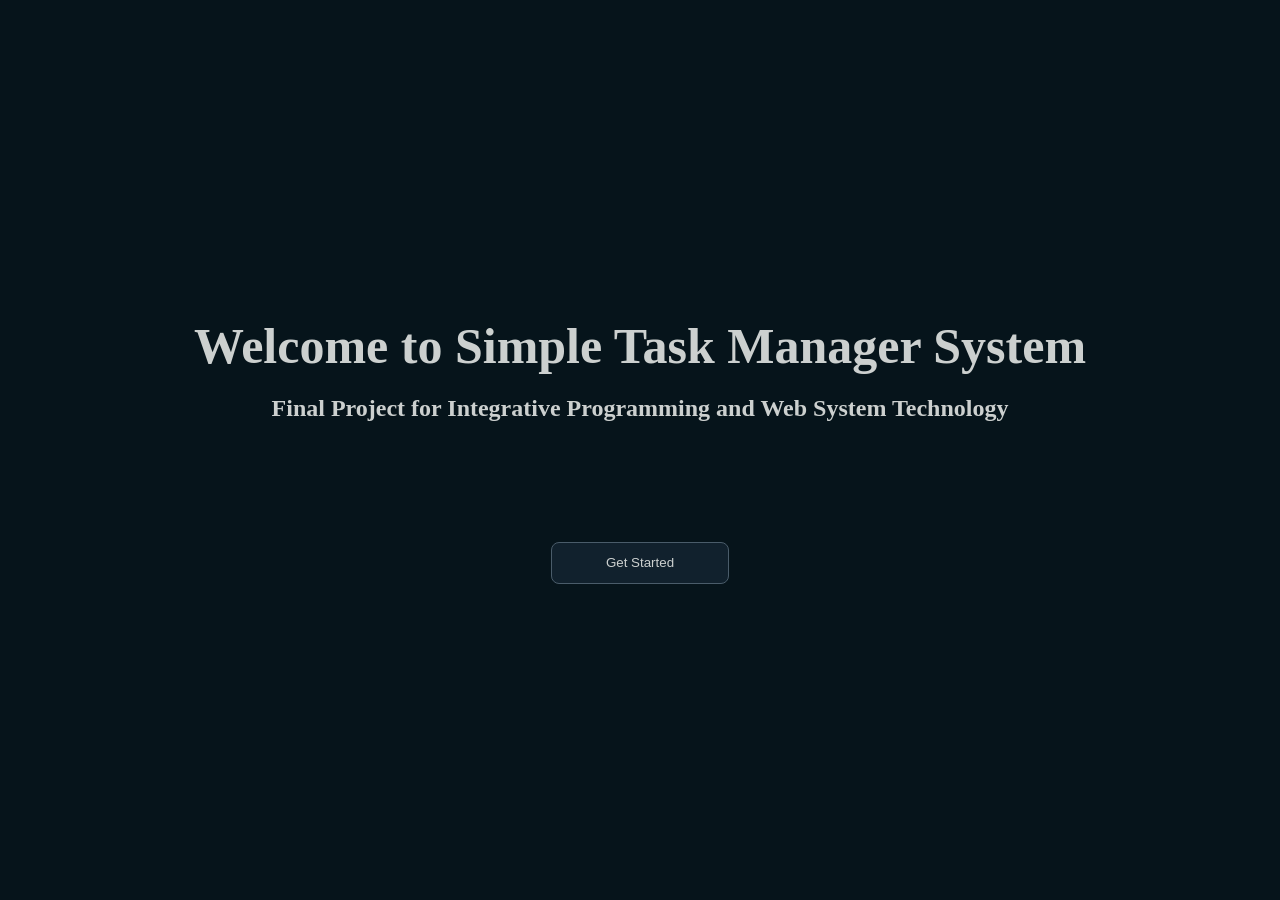
<file: index.html>
<!DOCTYPE html>
<html lang="en">
<head>
    <meta charset="UTF-8">
    <meta name="viewport" content="width=device-width, initial-scale=1.0">
    <title>Simple Task Management System</title>
    <link rel="stylesheet" href="css/style.css">
    <link rel="icon" href="assets/logo/icon.png">
    <script src="js/app.js"></script>
</head>
<body>
    <header>
        <nav>
            <div class="logo">
                <div class="img">
                    <img src="assets/logo/icon.png" alt="">
                </div>    
                <span>Simple Task Management System</span>
            </div>
            <div class="nav-links">
                <a href="#home" class="nav" id="home-link">Home</a>
                <a href="#board" class="nav" id="board-link">My Board</a>
                <a href="#about" class="nav" id="about-link">About us</a>
                <button class="logout-btn">LOGOUT</button>
            </div>
        </nav>
    </header>

    <main>

        <!-- Home Section -->
        <section class="home-sect" id="home">

            <div class="home-hero">
                <div class="home-text">
                    <h1 class="home-headline">
                        Manage your tasks <br><span class="home-accent">In a smart way</span>
                    </h1>
                    <p class="home-desc">
                        This system helps you organize your work into clear stages — so nothing slips through the cracks.
                    </p>
                </div>

                <div class="home-preview">
                    <div class="preview-col">
                        <h3 class="preview-col-title">TO DO</h3>
                        <div class="preview-task">Design Homepage</div>
                        <div class="preview-task">Write Report</div>
                    </div>
                    <div class="preview-col">
                        <h3 class="preview-col-title">IN PROGRESS</h3>
                        <div class="preview-task">Build the app</div>
                    </div>
                    <div class="preview-col">
                        <h3 class="preview-col-title">DONE</h3>
                        <div class="preview-task preview-task--done">Plan project ✓</div>
                    </div>
                </div>
            </div>

            <hr class="home-divider">

            <div class="home-features">
                <div class="feature-card">
                    <span class="feature-icon">📝</span>
                    <strong>Streamline</strong>
                    <p>Divide your workflow into To Do, In Progress, and Completed columns for ultimate visibility.</p>
                </div>
                <div class="feature-card">
                    <span class="feature-icon">⚡</span>
                    <strong>Peak Productivity</strong>
                    <p>Eliminate the noise and focus on what matters most — total clarity, zero distractions.</p>
                </div>
                <div class="feature-card">
                    <span class="feature-icon">💾</span>
                    <strong>Auto Saved</strong>
                    <p>Your progress is secured instantly. Pick up exactly where you left off, every time.</p>
                </div>
            </div>

        </section>

        <!-- Board Section -->
        <section class="board-sec" id="board">
            <div class="board-header">
                <div id="header-left">
                    <h1>Task Management</h1>
                </div>
                <div id="header-right">
                    <h2>My Board</h2>
                    <span class="task-counter" id="total-counter">0 tasks</span>
                </div>
            </div>
            <div class="column" id="col-todo">
                <div class="column-header">
                    <h2>To Do's</h2>
                    <div class="column-actions">
                        <span class="task-counter" id="count-todo">0</span>
                        <button class="btn-add">Add</button>
                    </div>
                </div>
            </div>
            <div class="column" id="col-inprogress">
                <div class="column-header">
                    <h2>In Progress</h2>
                    <div class="column-actions">
                        <span class="task-counter" id="count-inprogress">0</span>
                        <button class="btn-add">Add</button>
                    </div>
                </div>
            </div>
            <div class="column" id="col-done">
                <div class="column-header">
                    <h2>Done</h2>
                    <div class="column-actions">
                        <span class="task-counter" id="count-done">0</span>
                        <button class="btn-add">Add</button>
                    </div>
                </div>
            </div>
        </section>

        <!-- About Section -->
        <section class="about-sec" id="about">

            <h1 class="about-title">About <span class="about-accent">Simple Task Management System</span></h1>
            <p class="about-desc">A simple, clean task manager built for our class project to help students stay organized.</p>

            <hr class="about-divider">

            <div class="about-info-grid">
                <div class="about-info-card">
                    <span>What is this project?</span><br><br>
                    Our Project Task Management System Board is a platform we built to help our team stay organized and keep track of all our assignments in one place. We created this tool to make collaboration easier, allowing us to monitor our progress on different tasks and ensure we hit our deadlines without the usual group project confusion.
                </div>
                <div class="about-info-card">
                    <span>Who built this?</span><br><br>
                    The website is built by students of BSIT 2nd year Block 3 for their final project in Integrative Programming and Web System Technologies.
                </div>
                <div class="about-info-card">
                    <span>How it works</span><br><br>
                    Our board works by breaking down the whole project into smaller, manageable tasks that move through different 
                    stages. First, we list everything that needs to be done in the To Do column. As we start working, we move those tasks to In Progress, and finally to Done once they are finished. This way, everyone in the team can see exactly what’s being worked on, who is responsible for what, and how much we have left to do before the deadline.
                </div>
                <div class="about-info-card">
                    <span>Why use it?</span><br><br>
                    We built this system to keep our group work organized and make sure we never miss a deadline. By moving tasks from "To Do" to "Done," we can easily see how much progress we’ve made and who is working on what, which helps us avoid the stress of messy group chats and last-minute rushing.
                </div>
            </div>

            <hr class="about-divider">

            <section class="about-team">
                <h2 class="about-team-intro">Meet our dedicated team of creators</h2>
                <div class="about-team-roster">

                    <div class="about-member-card">
                        <div class="about-member-header">
                            <img src="assets/profile-pictures/pau.png" alt="Member 1" class="about-member-avatar">
                            <div class="about-member-meta">
                                <h3>Pauline Mazo</h3>
                                <p class="about-member-role">Front End Developer</p>
                            </div>
                        </div>
                        <p class="about-member-bio">BSIT 2 <br>BLOCK 3 <br> Age: 19 <br><br> Social Media <br><br>
                        <a href="https://www.instagram.com/blue_berripie">
                            <img src="assets/icons/instagram.png" alt="instagram">
                        </a>
                        <a href="https://www.facebook.com/paulinemazo1">
                            <img src="assets/icons/communication.png" alt="">
                        </a>
                        </p>
                        <a href="CV/pauline-mazo/index.html" class="about-member-btn">View CV</a>
                    </div>

                    <div class="about-member-card">
                        <div class="about-member-header">
                            <img src="assets/profile-pictures/lota.jpg" alt="Member 2" class="about-member-avatar">
                            <div class="about-member-meta">
                                <h3>Leslie Lota</h3>
                                <p class="about-member-role">Front End Developer</p>
                            </div>
                        </div>
                        <p class="about-member-bio">BSIT 2 <br>BLOCK 3 <br> Age: 21 <br><br> Social Media <br><br>
                        <a href="https://www.instagram.com/bassamieyy">
                            <img src="assets/icons/instagram.png" alt="instagram">
                        </a>
                        <a href="https://www.facebook.com/leslie.domingo.lota.2004">
                            <img src="assets/icons/communication.png" alt="">
                        </a>
                        </p>
                        <a href="CV/leslie-lota/index.html" class="about-member-btn">View CV</a>
                    </div>

                    <div class="about-member-card">
                        <div class="about-member-header">
                            <img src="assets/profile-pictures/montesa.png" alt="Member 3" class="about-member-avatar">
                            <div class="about-member-meta">
                                <h3>Jaisel Montesa</h3>
                                <p class="about-member-role">Front End Developer</p>
                            </div>
                        </div>
                        <p class="about-member-bio">BSIT 2 <br>BLOCK 3 <br> Age: 20 <br><br> Social Media <br><br>
                        <a href="https://www.instagram.com/justjaisel.m01">
                            <img src="assets/icons/instagram.png" alt="instagram">
                        </a>
                        <a href="https://www.facebook.com/jaiseljoice.montesa">
                            <img src="assets/icons/communication.png" alt="">
                        </a>
                        </p>
                        <a href="CV/jaisel-montesa/index.html" class="about-member-btn">View CV</a>
                    </div>

                    <div class="about-member-card">
                        <div class="about-member-header">
                            <img src="assets/profile-pictures/bassam.jpg" alt="Member 4" class="about-member-avatar">
                            <div class="about-member-meta">
                                <h3>Bassam Abdulcader</h3>
                                <div class="about-member-role">Front End Developer</div>
                            </div>
                        </div>
                        <p class="about-member-bio">BSIT 2 <br>BLOCK 3 <br> Age: 22 <br><br> Social Media <br><br> 
                        <a href="https://www.instagram.com/bassamieyy">
                            <img src="assets/icons/instagram.png" alt="">
                        </a>
                        <a href="https://www.facebook.com/bassamabdulcader">
                            <img src="assets/icons/communication.png" alt="">
                        </a>
                        </p>
                        <a href="CV/bassam-abdulcader/index.html" class="about-member-btn">View CV</a>
                    </div>

                </div>
            </section>

            <hr class="about-divider">

            <section class="subPages">
                <a href="subpages/user-agreement.html">USER AGREEMENT</a>
                <span>|</span>
                <a href="subpages/privacy-policy.html">PRIVACY AND POLICY</a>
            </section>

        </section>

    </main>

    <div class="modal-overlay" id="modal-overlay">
        <div class="modal">
            <div class="modal-header">
                <h3 id="modal-headline">Add Task</h3>
                <button class="modal-close" id="modal-close">✕</button>
            </div>
            <div class="modal-body">
                <label>Title</label>
                <input type="text" id="modal-title" placeholder="Enter task title..." />
                <label>Description</label>
                <textarea id="modal-desc" placeholder="Enter description (optional)..."></textarea>
            </div>
            <div class="modal-footer">
                <button class="btn-cancel" id="btn-cancel">Cancel</button>
                <button class="btn-confirm" id="btn-confirm">Add Task</button>
            </div>
        </div>
    </div>

</body>
</html>
</file>
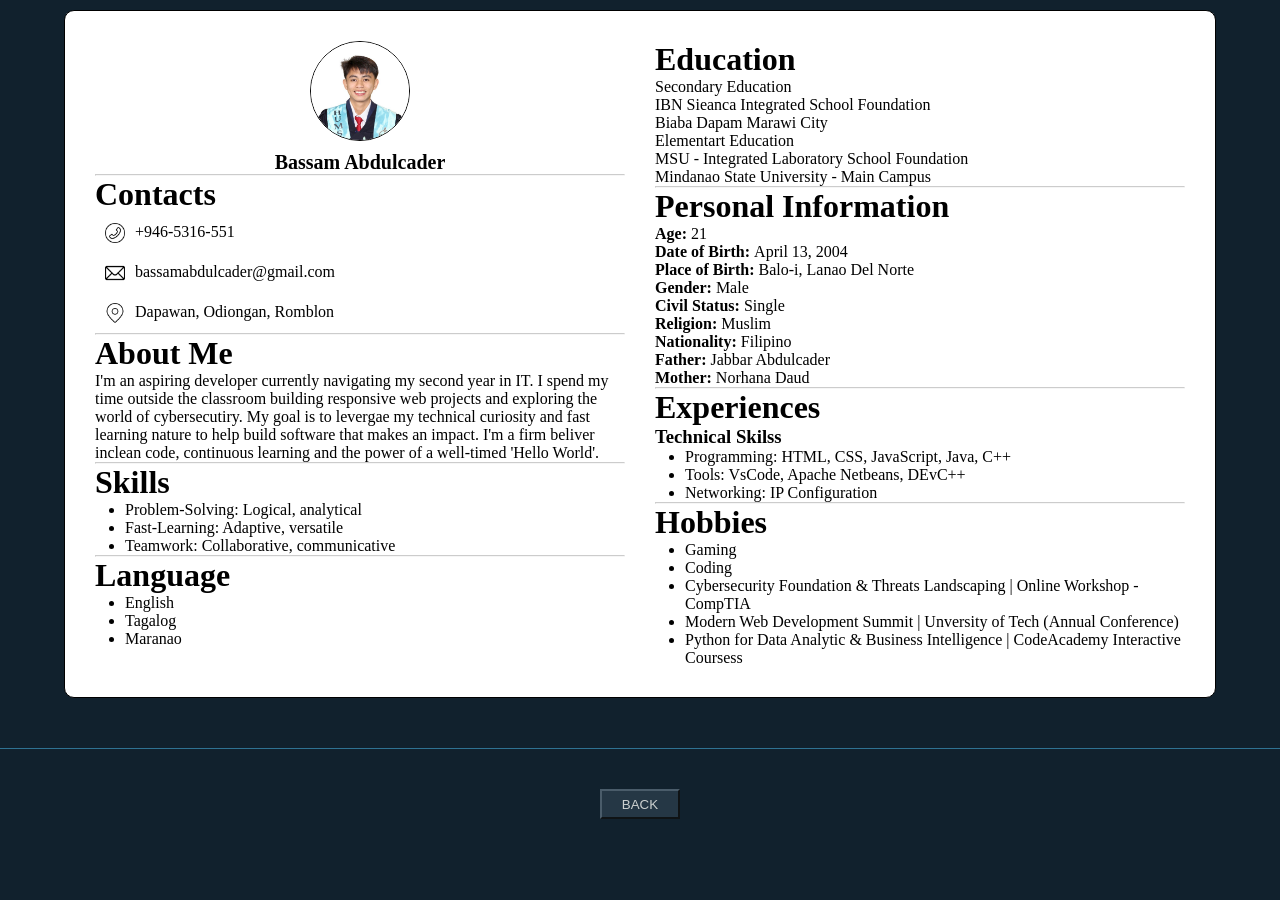
<file: CV/bassam-abdulcader/index.html>
<!DOCTYPE html>
<html lang="en">
<head>
    <meta charset="UTF-8">
    <meta name="viewport" content="width=device-width, initial-scale=1.0">
    <title>Curriculum Vetae</title>

    <link rel="stylesheet" href="css/style.css">

</head>
<body>
    <div class="main-container">
        <!-- left side -->
        <div class="left-side">
            <div class="my-profile">
                <img src="pictures/profile_pic.jpg" alt="profile-pic">
                <p>Bassam Abdulcader</p>
            </div>
            <hr class="divider">
            <div class="my-contactsInfo">
                <h1>Contacts</h1>
                <div class="cellNum">
                    <img src="Icons/phone.png" alt="phone icon">
                    <p>+946-5316-551</p>
                </div>
                <div class="emailAdd">
                    <img src="Icons/mail.png" alt="Email Icom">
                    <p>bassamabdulcader@gmail.com</p>
                </div>
                <div class="address">
                    <img src="Icons/location.png" alt="location icon">
                    <p>Dapawan, Odiongan, Romblon</p>
                </div>
            </div>

            <hr class="divider">

            <div class="my-about">
                <h1>About Me</h1>
                <p>I'm an aspiring developer currently navigating my second year in IT. I spend my time outside the classroom building responsive web projects and exploring the world of cybersecutiry. My goal is to levergae my technical curiosity and fast learning nature to help build software that makes an impact. I'm a firm beliver  inclean code, continuous learning and the power of a well-timed 'Hello World'.</p>
            </div>

            <hr class="divider">

            <div class="my-skills">
                <h1>Skills</h1>
                <ul>
                    <li>Problem-Solving: Logical, analytical</li>
                    <li>Fast-Learning: Adaptive, versatile</li>
                    <li>Teamwork: Collaborative, communicative</li>
                </ul>
            </div>

            <hr class="divider">

            <div class="my-language">
                <h1>Language</h1>
                <ul>
                    <li>English</li>
                    <li>Tagalog</li>
                    <li>Maranao</li>
                </ul>
            </div>

        </div>

        <!-- right side -->
        <div class="right-side">
            <div class="my-education">
                <h1>Education</h1>
                <dl>
                    <dt>Secondary Education</dt>
                    <dd>
                        <p>IBN Sieanca Integrated School Foundation</p>
                        <p>Biaba Dapam Marawi City</p>
                    </dd>
                    <dt>Elementart Education</dt>
                    <dd>
                        <p>MSU - Integrated Laboratory School Foundation</p>
                        <p>Mindanao State University - Main Campus</p>
                    </dd>
                </dl>
            </div>

            <hr class="divider">

            <div class="my-personalInfo">
                <h1>Personal Information</h1>
                <p><b>Age: </b>21</p>
                <p><b>Date of Birth: </b>April 13, 2004</p>
                <p><b>Place of Birth: </b>Balo-i, Lanao Del Norte</p>
                <p><b>Gender: </b>Male</p>
                <p><b>Civil Status: </b>Single</p>
                <p><b>Religion: </b>Muslim</p>
                <p><b>Nationality: </b>Filipino</p>
                <p><b>Father: </b>Jabbar Abdulcader</p>
                <p><b>Mother: </b>Norhana Daud</p>
            </div>

            <hr class="divider">

            <div class="my-experiences">
                <h1>Experiences</h1>
                <h3>Technical Skilss</h3>
                <ul>
                    <li>Programming: HTML, CSS, JavaScript, Java, C++</li>
                    <li>Tools: VsCode, Apache Netbeans, DEvC++</li>
                    <li>Networking: IP Configuration</li>
                </ul>
            </div>

            <hr class="divider">
            
            <div class="my-hobbies">
                <h1>Hobbies</h1>
                <ul>
                    <li>Gaming</li>
                    <li>Coding</li>
                </ul>
            </div>

            <div class="my-training_Seminars">
                <ul>
                    <li>Cybersecurity Foundation & Threats Landscaping | Online Workshop - CompTIA</li>
                    <li>Modern Web Development Summit | Unversity of Tech (Annual Conference)</li>
                    <li>Python for Data Analytic & Business Intelligence | CodeAcademy Interactive Coursess</li>
                </ul>
            </div>
        </div>
    </div>

    <hr id="separator">
    <div id="back-button-section">
        <button id="back button" onclick="back()">BACK</button>
    </div>
</body>
<script>
    function back () {
        window.location.href = "../../../index.html";
    }
</script>
</html>
</file>
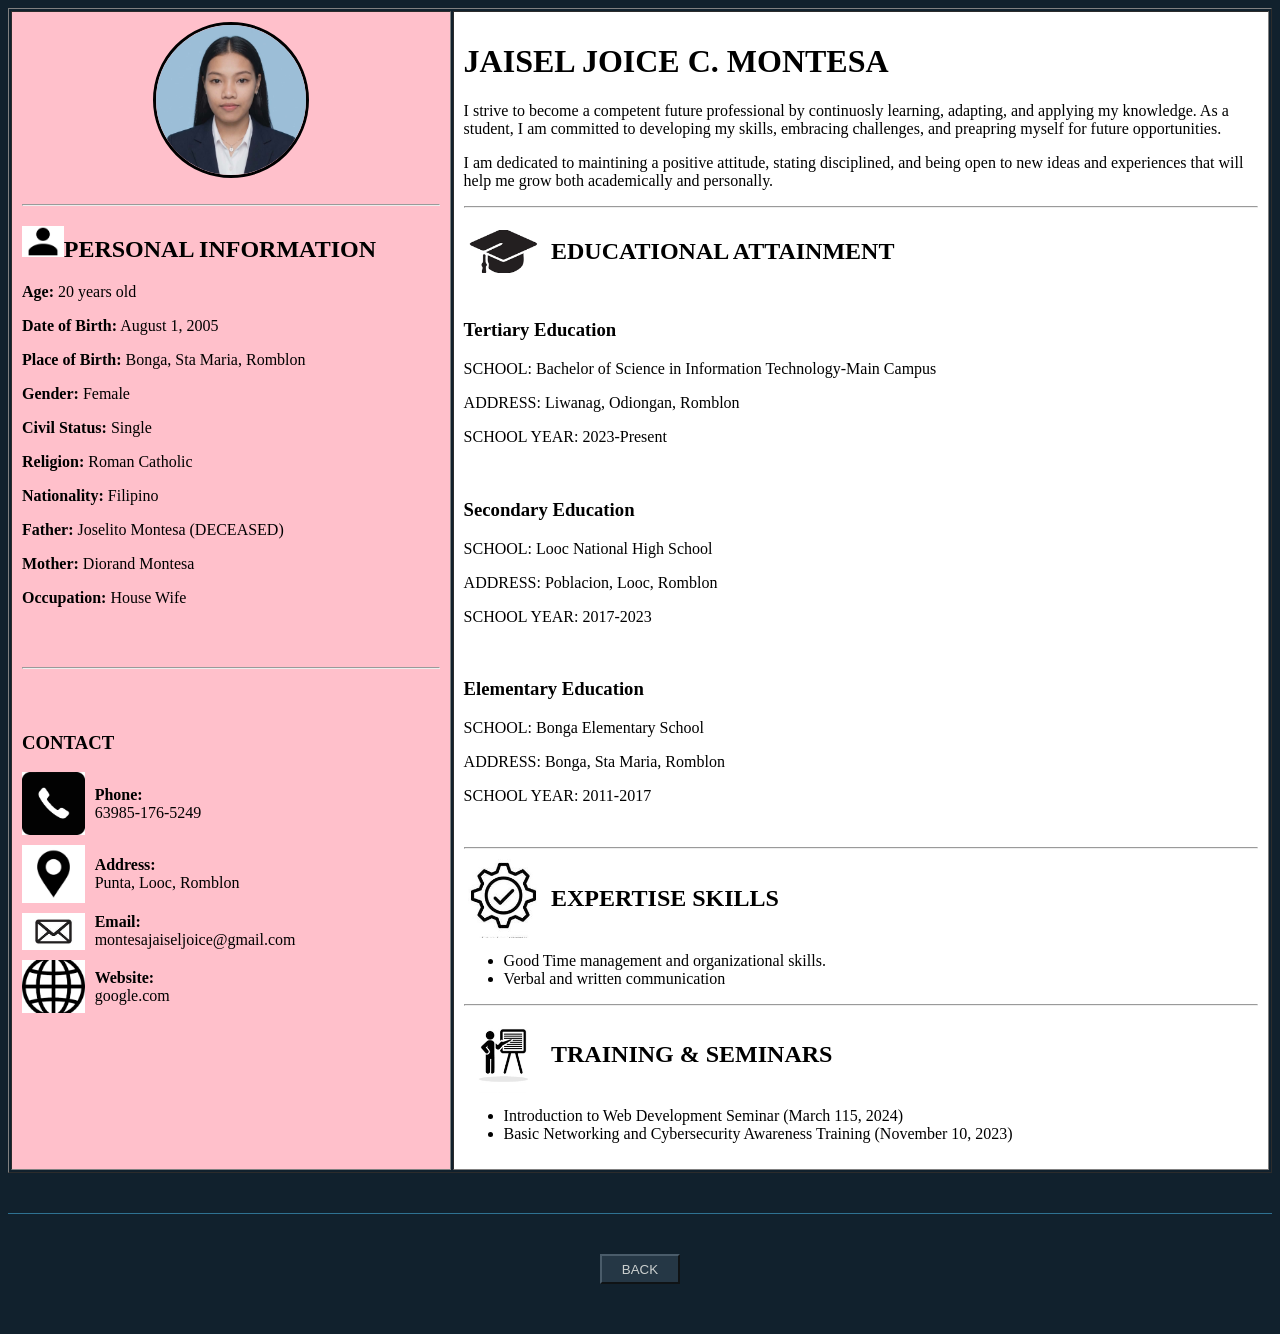
<file: CV/jaisel-montesa/index.html>
<!DOCTYPE html>
<html lang="en">
<head>
    <meta charset="UTF-8">
    <meta name="viewport" content="width=device-width, initial-scale=1.0">
    <title></title>

    <style>
        :root {
            --color-bg:          #06141B;
            --color-surface:     #11212D;
            --color-card:        #253745;
            --color-border:      #4A5C6A;
            --color-text-muted:  #9BA8AB;
            --color-text:        #CCD0CF;
            --color-accent:      #4FC3F7;
            --color-accent-dim:  rgba(79, 195, 247, 0.12);
        }

        body {
            background-color: var(--color-surface);
        }

        .profile {
            width: 150px;
            height: 150px;
            border-radius: 50%;
            object-fit: cover;
            border: 3px solid black;
        }
        .phone {
            display: flex;
            align-items: center;
            gap: 10px;
            margin-bottom: 10px;
        }
        .address {
            display: flex;
            align-items: center;
            gap: 10px;
            margin-bottom: 10px;
        }
        .email {
            display: flex;
            align-items: center;
            gap: 10px;
            margin-bottom: 10px;
        }
        .website {
            display: flex;
            align-items: center;
            gap: 10px;
            margin-bottom: 10px;
        }
        .educ{
            display: flex;
            align-items: center;
            gap: 8px;
            position: relative;
            top: 2px;
        }
        .Expert{
            display: flex;
            align-items: center;
            gap: 8px;
            position: relative;
            top: 2px;
        }
        .Train{
            display: flex;
            align-items: center;
            gap: 8px;
            position: relative;
            top: 2px;
        }

        #separator {
            width: 100%;
            border: none;
            border-top: 1px solid black;
            opacity: 0.5;
            margin: 40px 0;
        }

        #back-button-section {
            pad: 20px 10px;
            margin-bottom: 50px;
        }

        #back-button-section button {
            height: 30px;
            width: 80px;
            border-color: var(--color-border);
            color: var(--color-text);
            background-color: var(--color-card);
            cursor: pointer;
        }

        #separator {
            border-color: var(--color-accent);
        }

    </style>

</head>
<body>
    <table width="100%" border="1" cellpadding="10">
        <tr>
            <td width="35%" bgcolor="pink" valign="top">
                <center>
                <img src="assets/Messenger_creation_DEB717E2-B34B-4D7D-95C8-884BE7FB83D9.png" alt="Picture" width="50%" height="20%" class="profile" align="center"> <br><br>
                </center>

                    <hr>
                <h2><b align="center"> <img src="assets/person.png" alt="Picture" width="10%" height="3%">PERSONAL INFORMATION </b></h2>
                <p><b>Age:</b> 20 years old</p>
                <p><b>Date of Birth:</b> August 1, 2005</p>
                <p><b>Place of Birth:</b> Bonga, Sta Maria, Romblon</p>
                <p><b>Gender:</b> Female</p>
                <p><b>Civil Status:</b> Single</p>
                <p><b>Religion:</b> Roman Catholic</p>
                <p><b>Nationality:</b> Filipino</p>
                <p><b>Father:</b> Joselito Montesa (DECEASED)</p>
                <p><b>Mother:</b> Diorand Montesa</p>
                <p><b>Occupation:</b> House Wife</p><br><br>

                <hr><br><br>
                <h3><b>CONTACT</b></h3>
                <!-- <p> <img src="assets/phone.jpg" alt="Phone" width="15%"><b>Phone</b>63985-176-5249</p>
                <p> <img src="assets/address.png" alt="Address" width="15%"><b>Address:</b> Punta, Looc, Romblon</p>
                <p> <img src="assets/email.jpg" alt="Email" width="15%"><b>Email:</b> montesajaiseljoice@gmail.com</p>
                <p> <img src="assets/website.png" alt="Website" width="15%"><b>Website:</b> google.com</p>
                 -->

                 <div class="phone">
                    <img src="assets/phone.jpg" alt="Phone" width="15%" height="15%">
                    <span> <b>Phone:</b> <br> 63985-176-5249 </span>
                 </div>

                 <div class="address">
                    <img src="assets/address.png" alt="Address" width="15%" height="15%">
                    <span><b>Address:</b> <br> Punta, Looc, Romblon </span>
                 </div>

                 <div class="email">
                    <img src="assets/email.jpg" alt="Email" width="15%" height="15%">
                    <span> <b>Email:</b> <br> montesajaiseljoice@gmail.com </span>
                 </div>

                 <div class="website">
                    <img src="assets/website.png" alt="Website" width="15%" height="15%">
                    <span> <b>Website:</b> <br> google.com </span>
                 </div>



            </td>

            <td width="65%" bgcolor="white" valign="top">
                
                <h1>JAISEL JOICE C. MONTESA</h1>

                <p>I strive to become a competent future professional by continuosly learning, adapting, 
                    and applying my knowledge. As a student, I am committed to developing my skills, embracing challenges, and preapring
                    myself for future opportunities.
                </p>
                <p>I am dedicated to maintining a positive attitude, stating disciplined, and being open to new ideas and experiences
                    that will help me grow both academically and personally.
                </p>
                 
                <hr>

                <!-- <h2><img src="assets/educ.png" alt="Educational Attainment" width="10%"><b>EDUCATIONAL ATTAINMENT</b></h2> -->
                 <div class="educ">
                    <img src="assets/educ.png" alt="Educational Attainment" height="10%" width="10%">
                    <h2><b>EDUCATIONAL ATTAINMENT</b></h2> 
                 </div> <br>

                <h3><b>Tertiary Education</b></h3>
                <p>SCHOOL: Bachelor of Science in Information Technology-Main Campus </p>
                <p>ADDRESS: Liwanag, Odiongan, Romblon</p>
                <p>SCHOOL YEAR: 2023-Present</p><br>

                <h3><b>Secondary Education</b></h3>
                <p>SCHOOL: Looc National High School</p>
                <p>ADDRESS: Poblacion, Looc, Romblon</p>
                <p>SCHOOL YEAR: 2017-2023</p> <br>

                <h3><b>Elementary Education</b></h3>
                <p>SCHOOL: Bonga Elementary School</p>
                <p>ADDRESS: Bonga, Sta Maria, Romblon</p>
                <p>SCHOOL YEAR: 2011-2017</p><br>

                <hr>
                <!-- <h3><img src="assets/expert.jpg" alt="Expertise skilss" width="7%"><b>EXPERTISE SKILLS</b></h3> -->
                 <div class="Expert">
                    <img src="assets/expert.jpg" alt="Expertise skilss" width="10%">
                    <h2><b>EXPERTISE SKILLS</b></h2>
                 </div>
                <ul type="disc">
                    <li>Good Time management and organizational skills.</li>
                    <li>Verbal and written communication</li>
                </ul>
                <hr>

                <!-- <h3><img src="assets/trainig.png" alt="Training and Seminars" width="7%"><b>TRAINING & SEMINARS</b></h3> -->
                 <div class="Train">
                    <img src="assets/trainig.png" alt="Training and Seminars" width="10%">
                    <h2>TRAINING & SEMINARS</h2>
                 </div>
                <ul type="disc">
                    <li>Introduction to Web Development Seminar (March 115, 2024)</li>
                    <li>Basic Networking and Cybersecurity Awareness Training (November 10, 2023)</li>
                </ul>

            </td>
        </tr>
    </table>

    <hr id="separator">
    <div id="back-button-section" align="center">
        <button id="back button" onclick="back()" >BACK</button>
    </div>
</body>
    <script>
        function back () {
            window.location.href = "../../../index.html";
        }
    </script>
</html>
</file>
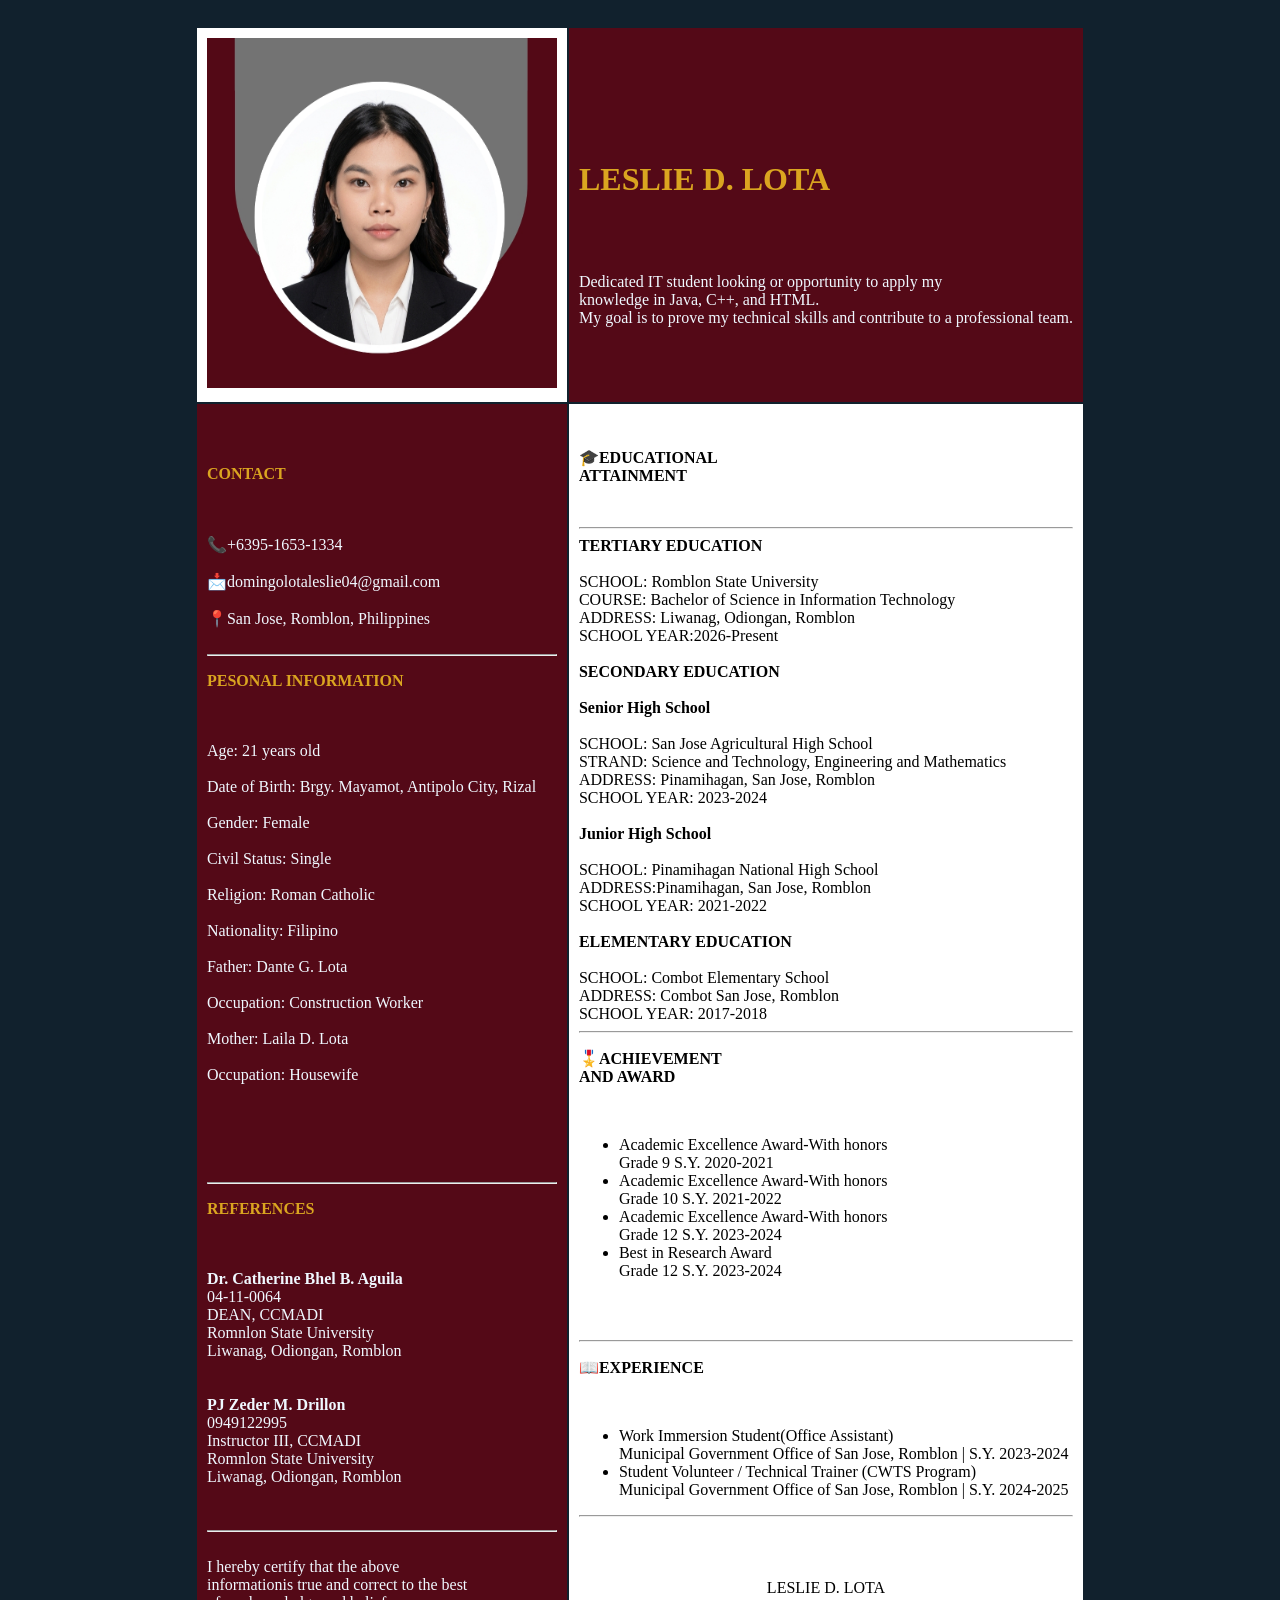
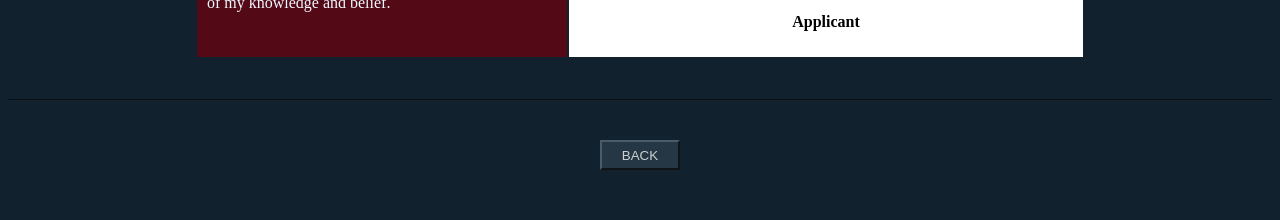
<file: CV/leslie-lota/index.html>
<!DOCTYPE html>
<html lang="en">
<head>
    <meta charset="UTF-8">
    <meta name="viewport" content="width=device-width, initial-scale=1.0">
    <title>LabAct12_April12</title>
<style>
    :root {
    --color-bg:          #06141B;
    --color-surface:     #11212D;
    --color-card:        #253745;
    --color-border:      #4A5C6A;
    --color-text-muted:  #9BA8AB;
    --color-text:        #CCD0CF;
    --color-accent:      #4FC3F7;
    --color-accent-dim:  rgba(79, 195, 247, 0.12);
    }

    body {
        background-color: var(--color-surface);
    }
    .design1{
        background-color: #540917;
        align-items: center;
    }
    .design2{
        background-color: #540917;
        
    }
    .design3{
    color:goldenrod;
    }
    .design4{
        color:aliceblue;
        background-color: #540917;
    }
    .design5{
        color:aliceblue;
        background-color: #540917;
    }
    .contact{
    color: goldenrod;
    font-weight: bold;
    }
    .person{
    color:goldenrod;
    font-weight: bold;
    }
    .references{
    color:goldenrod;
    font-weight: bold;
    }
    .pic{
        width: 350px;
        height: 350px;
    }
    .applicant{
        font-weight: bold;
    }
    .edu{
        font-weight: bold;
    }
    .ach{
        font-weight: bold;
    }
    .exp{
        font-weight: bold;
    }

    #separator {
        width: 100%;
        border: none;
        border-top: 1px solid black;
        opacity: 0.5;
        margin: 40px 0;
    }

    #back-button-section {
        pad: 20px 10px;
        margin-bottom: 50px;
        display: flex;
        justify-content: center;
    }

    #back-button-section button {
        height: 30px;
        width: 80px;
        border-color: var(--color-border);
        color: var(--color-text);
        background-color: var(--color-card);
    }
    td {
        padding: 10px 10px;
        background-color: white;
    }
    </style>
</head>
<body>
    <table align="center" >
        <tr class="design5" >
        <td colspan="1" ><img src="assets/picture1.jpg"  class="pic"></td>
        <td class="design2"><br><br><h1 class="design3">LESLIE D. LOTA</h1><b><br></b>
            <br><br>
        Dedicated IT student looking or opportunity to apply my<br>
    knowledge in Java, C++, and HTML.<br>
My goal is to prove  my technical skills and contribute to a professional team.</td>
<br>
        </tr>
        <tr >
            <td  class="design4">
               <p class="contact">CONTACT</p><br><br>
                📞+6395-1653-1334<br><br>
                📩domingolotaleslie04@gmail.com<br><br>
                📍San Jose, Romblon, Philippines<br><br>
                <hr>
                <p class="person">PESONAL INFORMATION</p><br><br>
                Age: 21 years old<br><br>
                Date of Birth: Brgy. Mayamot, Antipolo City, Rizal<br><br>
                Gender: Female<br><br>
                Civil Status: Single<br><br>
                Religion: Roman Catholic<br><br>
                Nationality: Filipino<br><br>
                Father: Dante G. Lota<br><br>
                Occupation: Construction Worker<br><br>
                Mother: Laila D. Lota<br><br>
                Occupation: Housewife<br><br><br><br><br><br>
                <hr>
              <p class="references">REFERENCES</p><br><br>
               <b>Dr. Catherine Bhel B. Aguila</b><br>
               04-11-0064<br>
               DEAN, CCMADI<br>
               Romnlon State University<br>
               Liwanag, Odiongan, Romblon<br><br><br>
               <b>PJ Zeder M. Drillon</b><br>
               0949122995<br>
               Instructor III, CCMADI<br>
               Romnlon State University<br>
               Liwanag, Odiongan, Romblon<br><br><br>
               <hr><br>
                I hereby certify that the above<br>
                informationis true and correct to the best <br>
                of my knowledge and belief.<br>
            </td>
            <td><br><p class="edu">🎓EDUCATIONAL<br>
                ATTAINMENT</p><br>
                <hr>
                <b>TERTIARY EDUCATION</b><br><br>
                SCHOOL: Romblon State University<br>
                COURSE: Bachelor of Science in Information Technology<br>
                ADDRESS: Liwanag, Odiongan, Romblon<br>
                SCHOOL YEAR:2026-Present<br><br>
                <b>SECONDARY EDUCATION</b><br><br>
                <b>Senior High School</b>
                <br><br>
                SCHOOL: San Jose Agricultural High School<br>
                STRAND: Science and Technology, Engineering and Mathematics<br>
                ADDRESS: Pinamihagan, San Jose, Romblon<br>
                SCHOOL YEAR: 2023-2024<br><br>
                <b>Junior High School</b><br><br>
                SCHOOL: Pinamihagan National High School<br>
                ADDRESS:Pinamihagan, San Jose, Romblon<br>
                SCHOOL YEAR: 2021-2022<br><br>
                <b>ELEMENTARY EDUCATION</b><br><br>
                 SCHOOL: Combot Elementary School<br>
                ADDRESS: Combot San Jose, Romblon<br>
                SCHOOL YEAR: 2017-2018<br>
                <hr>
                <p class="ach">🎖️ACHIEVEMENT <br>
                AND AWARD</p><br>
                <ul>
                    <li>Academic Excellence Award-With honors<br>
                    Grade 9 S.Y. 2020-2021</li>
                     <li>Academic Excellence Award-With honors<br>
                    Grade 10 S.Y. 2021-2022</li>
                     <li>Academic Excellence Award-With honors<br>
                    Grade 12 S.Y. 2023-2024</li>
                     <li>Best in Research Award<br>
                    Grade 12 S.Y. 2023-2024</li>
                </ul><br><br>
                <hr>
                <p class="exp">📖EXPERIENCE</p><br>
                <ul>
                    <li>Work Immersion Student(Office Assistant)<br>
                    Municipal Government Office of San Jose, Romblon | S.Y. 2023-2024</li>
                       <li>Student Volunteer / Technical Trainer (CWTS Program)<br>
                    Municipal Government Office of San Jose, Romblon | S.Y. 2024-2025</li>
                </ul>
                <hr> <br><br><br>
                <center>LESLIE D. LOTA<br>
                <p class="applicant">Applicant</p> </center>

            </td>
        </tr>
    </table>
    <hr id="separator">
    <div id="back-button-section">
        <button id="back button" onclick="back()">BACK</button>
    </div>
    
</body>
    <script>
        function back () {
            window.location.href = "../../../index.html";
        }
    </script>
</html>
</file>
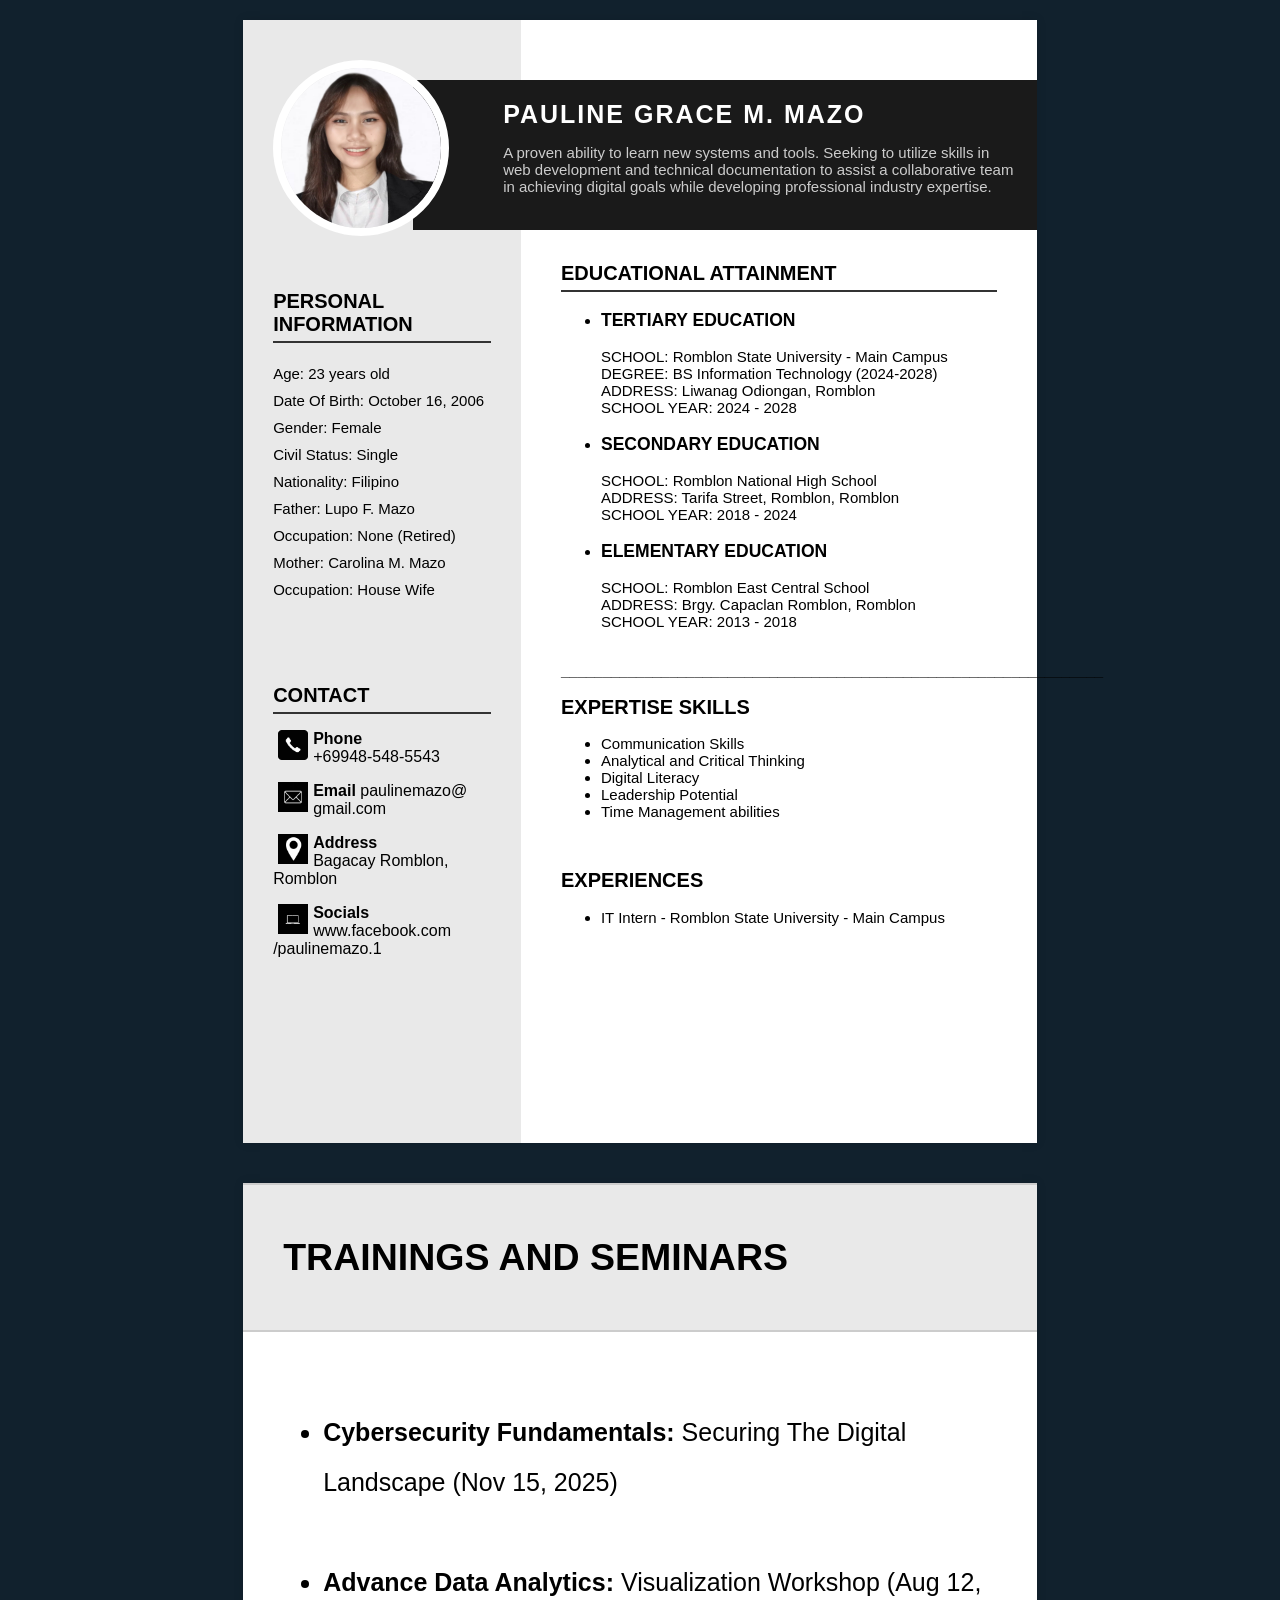
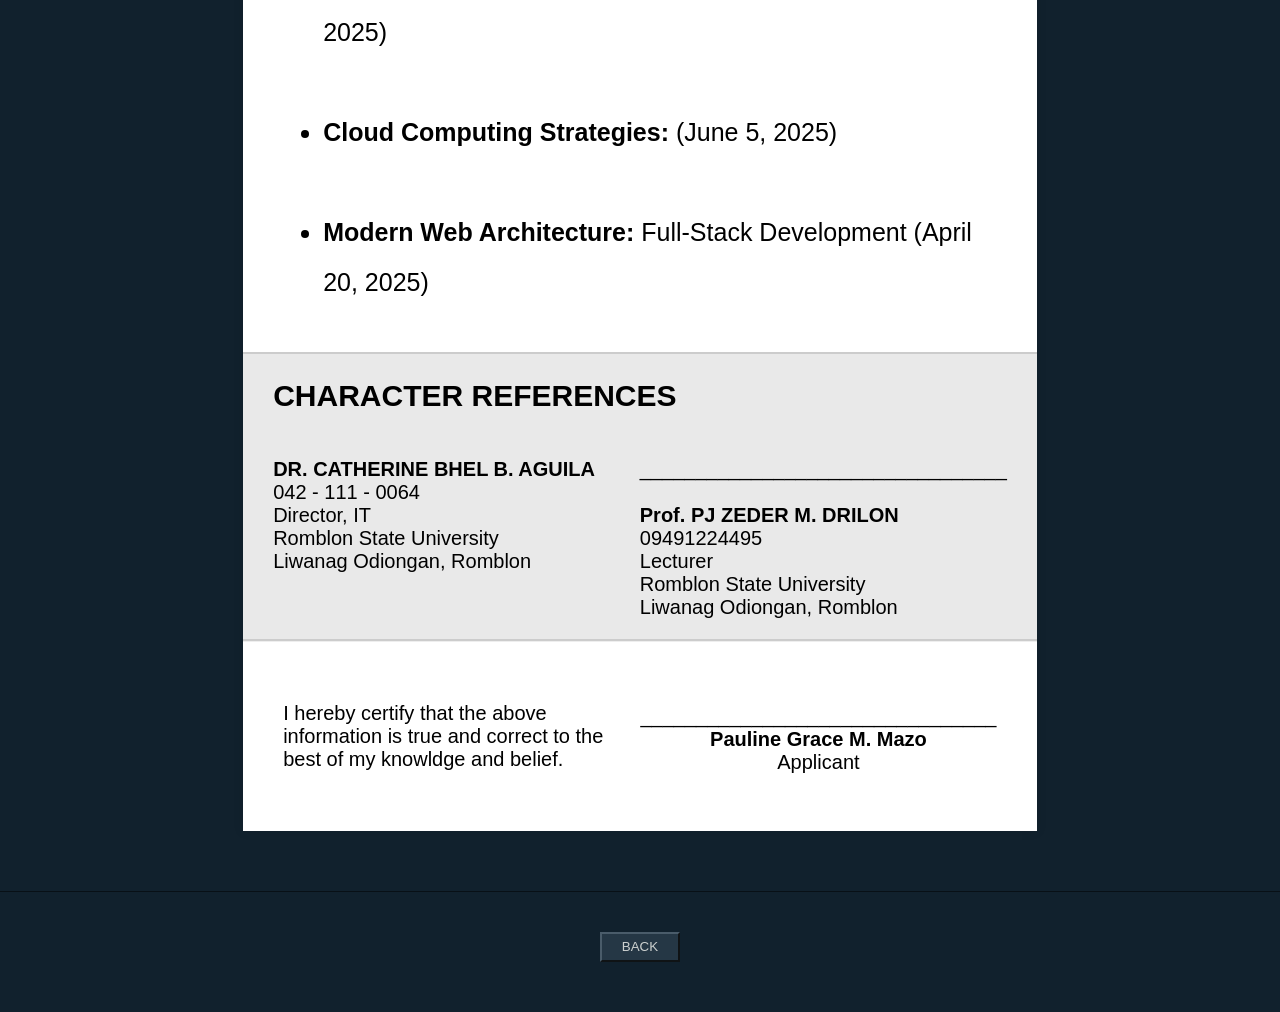
<file: CV/pauline-mazo/index.html>
<!DOCTYPE html>
<html lang="en">
<head>
    <meta charset="UTF-8">
    <meta name="viewport" content="width=device-width, initial-scale=1.0">
    <title>Pauline Mazo - Resume</title>


    <style>
        :root {
            --color-bg:          #06141B;
            --color-surface:     #11212D;
            --color-card:        #253745;
            --color-border:      #4A5C6A;
            --color-text-muted:  #9BA8AB;
            --color-text:        #CCD0CF;
            --color-accent:      #4FC3F7;
            --color-accent-dim:  rgba(79, 195, 247, 0.12);
        }
        
        body {
            background-color: var(--color-surface);
            margin: 0;
            padding: 0;
            font-family: 'Segoe UI', Arial, sans-serif;
            display: flex;
            flex-direction: column;
            align-items: center;
        }

        .page {
            width: 210mm;
            min-height: 297mm;
            padding: 0;
            margin: 20px 0;
            background: white;
            box-shadow: 0 0 10px rgba(0,0,0,0.1);
            display: flex;
            flex-direction: column;
            position: relative;
        }


        .container-p1 {
            display: flex;
            flex: 1;
        }

        .sidebar {
            width: 35%;
            background-color: #e9e9e9;
            padding: 40px 30px;
        }

        .main-content {
            width: 65%;
            padding: 0;
        }

        .header-black {
            position: absolute;
            top: 60px;
            left: 20px;
            z-index: 1;
            background-color: #1a1a1a;
            color: white;
            padding: 20px;
            margin-left: 150px; 
        }

        .header-black h1 {
            margin: 0;
            padding-left: 70px;
            text-transform: uppercase;
            letter-spacing: 2px;
            font-size: 25px;
        }
        .header-black p{
            padding-left: 70px;
        }

        .profile-img {
            position: relative; 
            z-index: 2;
            width: 160px;
            height: 160px;
            border-radius: 50%;
            border: 8px solid white;
            margin-bottom: 20px;
            object-fit: cover;
        }

        h2.section-title {
            font-size: 20px;
            border-bottom: 2px solid #333;
            padding-bottom: 5px;
            text-transform: uppercase;
            margin-top: 30px;
        }

        .content-padding { padding: 20px 40px; }


        .page-header-grey{
            background-color: #e9e9e9;
            padding: 20px 40px;
            font-weight: bold;
            font-size: 25px;
            text-transform: uppercase;
            border-top: 2px solid #ccc;
            border-bottom:  2px solid #ccc;
            margin-top:0px;
        }
        
        .page-header-grey2{
            background-color: #e9e9e9;
            padding: 0px 30px;
            font-weight: bold;
            font-size: 20px;
            text-transform: uppercase;
            border-top: 2px solid #ccc;
        }

        .content-padding{
            padding-top: 50px;
            font-size: 15px;
        }
       .section-title2{
        font-size: 20px;
        text-transform: uppercase;
       }

        .ref-section {
            background-color: #e9e9e9;
            padding: 20px 30px;
            display: flex;
            justify-content: space-between;
            margin-top: auto;
            border-bottom: 2px solid #ccc;
        }

        .signature-area {
            padding: 40px;
            text-align: right;
            border-top: 1px solid #eee;
        }

        @media print {
            body { background: none; }
            .page { 
                margin: 0; 
                box-shadow: none; 
                break-after: page; 
            }
            #page2 { break-before: page; }
        }

        #separator {
            width: 100%;
            border: none;
            border-top: 1px solid black;
            opacity: 0.5;
            margin: 40px 0;
        }

        #back-button-section {
            pad: 20px 10px;
            margin-bottom: 50px;
        }

        #back-button-section button {
            height: 30px;
            width: 80px;
            border-color: var(--color-border);
            color: var(--color-text);
            background-color: var(--color-card);
        }
    </style>
</head>
<body>

    <div class="page" id="page1">
        <div class="container-p1">
            <div class="sidebar">
                <img src="assets/profile.png" class="profile-img" alt="Profile">
                <h2 class="section-title">Personal Information</h2>
                <p style="font-size: 15px; line-height: 1.8;">
                    Age: 23 years old <br>
                    Date Of Birth: October 16, 2006 <br>
                    Gender: Female <br>
                    Civil Status: Single <br>
                    Nationality: Filipino <br>
                    Father: Lupo F. Mazo <br>
                    Occupation: None (Retired) <br>
                    Mother: Carolina M. Mazo <br>
                    Occupation: House Wife
                </p><br><br>
                <h2 class="section-title">Contact</h2>
                <p style="font-size: 12px;">
                    <p><img src="assets/phone.jpg" alt="phone" align="left" hspace="5" width="30" height="30">
                <strong>Phone</strong><br>
                +69948-548-5543</p>
                <p><img src="assets/mail.jpg" alt="email" align="left" hspace="5" width="30" height="30">
                    <strong>Email</strong>
                    paulinemazo@
                    gmail.com</p>
                <p><img src="assets/address.jpg" alt="address" align="left" hspace="5" width="30" height="30">
                    <strong>Address</strong><br>
                    Bagacay Romblon, Romblon</p>
                <p><img src="assets/comp.jpg" alt="socials" align="left" hspace="5" width="30" height="30">
                    <strong>Socials</strong>
                    www.facebook.com
                    /paulinemazo.1</p> 
                </p>
            </div>

            <div class="main-content">
                <div class="header-black">
                    <h1>Pauline Grace M. Mazo</h1>
                    <p style="font-size: 15px; color: #ccc;">A proven ability to learn new systems and tools. 
                        Seeking to utilize skills in web development and 
                        technical documentation to assist a collaborative 
                        team in achieving digital goals while developing 
                        professional industry expertise.</p>
                </div><br><br><br><br><br><br><br><br><br>
                <div class="content-padding">
                    <h2 class="section-title">Educational Attainment</h2>
                    <ul>
                        <li><h3>TERTIARY EDUCATION</h3></li>
                        <p>SCHOOL: Romblon State University - Main Campus <br>
                            DEGREE: BS Information Technology (2024-2028)<br>
                            ADDRESS: Liwanag Odiongan, Romblon <br>
                            SCHOOL YEAR: 2024 - 2028</p>

                        <li><h3>SECONDARY EDUCATION</h3></li>
                        <p>SCHOOL: Romblon National High School <br>
                            ADDRESS: Tarifa Street, Romblon, Romblon <br>
                            SCHOOL YEAR: 2018 - 2024</p>

                        <li><h3>ELEMENTARY EDUCATION</h3></li>
                        <p>SCHOOL: Romblon East Central School <br>
                            ADDRESS: Brgy. Capaclan Romblon, Romblon <br>
                            SCHOOL YEAR: 2013 - 2018</p>
                    </ul>
                    <br>
                    <b>_________________________________________________________________</b>
                    <h2 class="section-title2">Expertise Skills</h2>
                    <ul style="font-size: 15px;">
                        <li>Communication Skills</li>
                        <li>Analytical and Critical Thinking</li>
                        <li>Digital Literacy</li>
                        <li>Leadership Potential</li>
                        <li>Time Management abilities</li>
                    </ul>
                    <br>
                    <h2 class="section-title2">experiences </h2>
                    <ul>
                        <li>IT Intern - Romblon State University - Main Campus</li>
                    </ul>
                    
                </div>
            </div>
        </div>
    </div>

    <div class="page" id="page2">
        <div class="page-header-grey"><h2>Trainings and Seminars</h2></div>
        <div class="content-padding">
            <ul style="line-height: 2; font-size: 25px;">
                <li><b>Cybersecurity Fundamentals:</b> Securing The Digital Landscape (Nov 15, 2025)</li> <br>
                <li><b>Advance Data Analytics:</b> Visualization Workshop (Aug 12, 2025)</li> <br>
                <li><b>Cloud Computing Strategies:</b> (June 5, 2025)</li> <br>
                <li><b>Modern Web Architecture:</b> Full-Stack Development (April 20, 2025)</li>
            </ul>
        </div>

        <div class="page-header-grey2"><h2>Character References</h2></div>
        <div class="ref-section">
            <div style="font-size: 20px;">
                <b>DR. CATHERINE BHEL B. AGUILA</b><br>042 - 111 - 0064<br>Director, IT<br>Romblon State University<br>Liwanag Odiongan, Romblon
            </div>
            <div style="font-size: 20px;">
                _________________________________<br><br>
                <b>Prof. PJ ZEDER M. DRILON</b><br>09491224495<br>Lecturer<br>Romblon State University <br>Liwanag Odiongan, Romblon
            </div>
        </div>

        <div class="signature-area">
            <p style="font-size: 20px; text-align: left; float: left; width: 50%;">
                             I hereby certify that the above information is true 
                             and correct to the best of my knowldge and belief.</p>
            <div style="font-size:20px; text-align: center;">
                <br>________________________________<br>
                <b>Pauline Grace M. Mazo</b><br>Applicant
            </div>
        </div>
    </div>
    <hr id="separator">
    <div id="back-button-section">
        <button id="back button" onclick="back()">BACK</button>
    </div>
</body>
    <script>
        function back () {
            window.location.href = "../../../index.html";
        }
    </script>
</html>
</file>
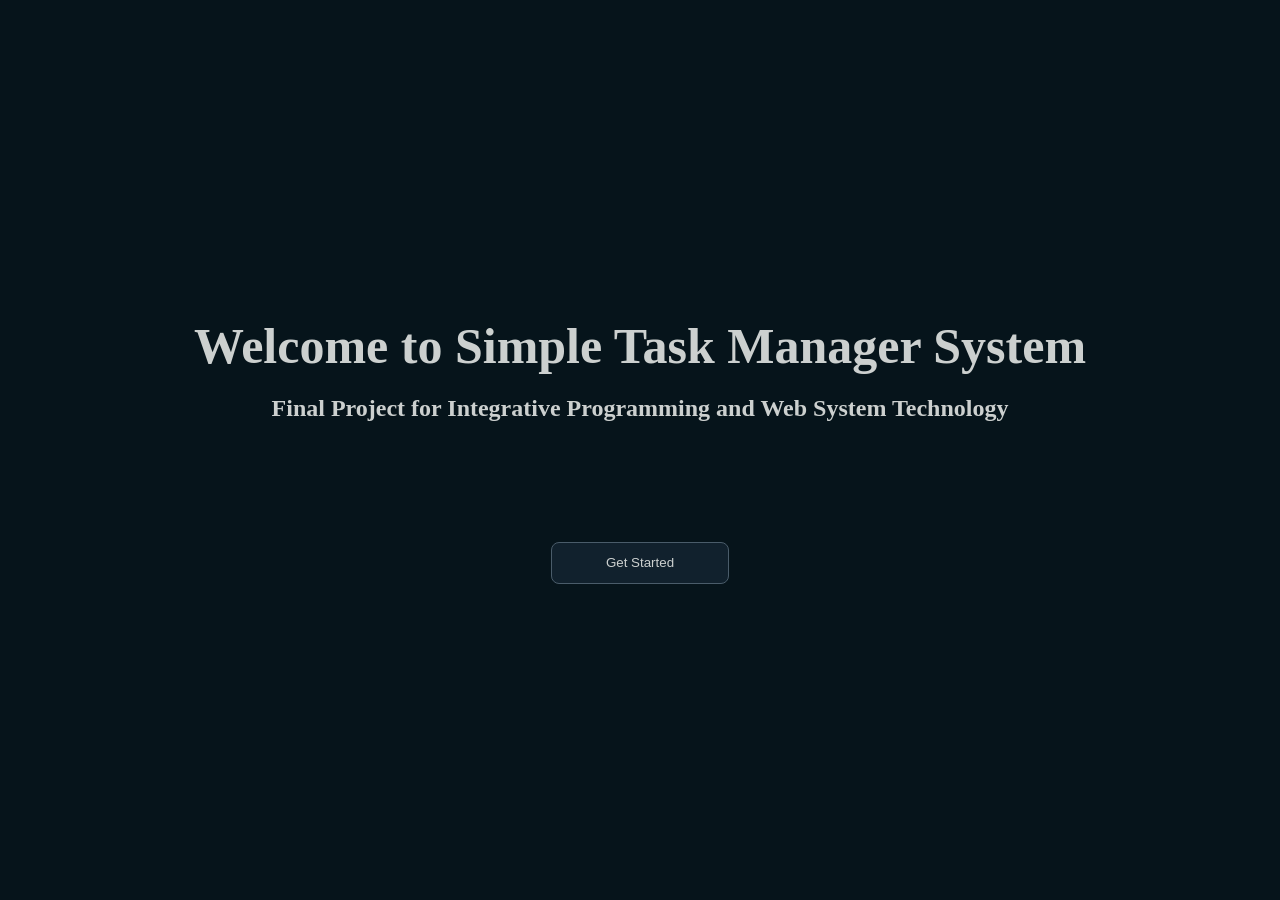
<file: loginpage.html>
<!DOCTYPE html>
<html lang="en">
<head>
    <meta charset="UTF-8">
    <meta name="viewport" content="width=device-width, initial-scale=1.0">
    <title>Login</title>
    <link rel="stylesheet" href="css/login-page.css">
    <link rel="icon" href="assets/logo/icon.png">
    <script src="js/login.js"></script>
</head>
<body>
    <div id="intro-container" class="intro-container">
        <h1 class="animated-text">Welcome to Simple Task Manager System</h1>
        <h2>Final Project for Integrative Programming and Web System Technology</h2>
        <button id="show-login">Get Started</button>
    </div>

    <form id="loginForm" class="logIn-container hidden">
        <h1>Log In</h1>
        <div class="login-inputs">
            <input type="text" id="login-username" placeholder="Enter Username">
            <input type="password" id="login-password" placeholder="Enter Password">
        </div>
        <div class="login-buttons">
            <button type="submit">Login</button>
        </div>
    </form>
</body>
</html>
</file>
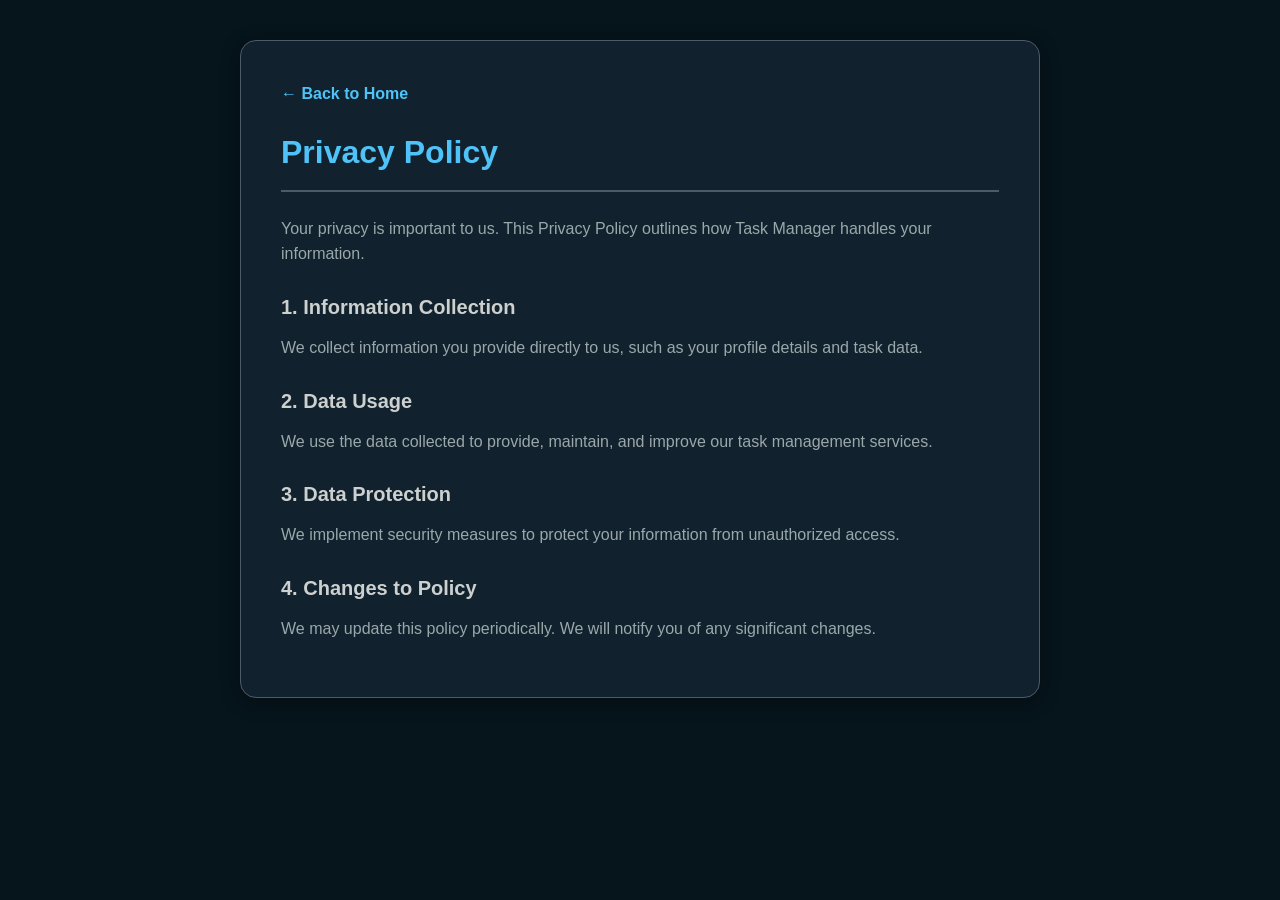
<file: subpages/privacy-policy.html>
<!DOCTYPE html>
<html lang="en">
<head>
    <meta charset="UTF-8">
    <meta name="viewport" content="width=device-width, initial-scale=1.0">
    <title>Document</title>
    <link rel="stylesheet" href="css/subpages.css">
    <link rel="icon" href="../assets/logo/icon.png">
</head>
<body>
    <div class="content-container">
        <a href="../index.html" class="back-link">← Back to Home</a>
        <h1>Privacy Policy</h1>
        <p>Your privacy is important to us. This Privacy Policy outlines how Task Manager handles your information.</p>
        <h2>1. Information Collection</h2>
        <p>We collect information you provide directly to us, such as your profile details and task data.</p>
        <h2>2. Data Usage</h2>
        <p>We use the data collected to provide, maintain, and improve our task management services.</p>
        <h2>3. Data Protection</h2>
        <p>We implement security measures to protect your information from unauthorized access.</p>
        <h2>4. Changes to Policy</h2>
        <p>We may update this policy periodically. We will notify you of any significant changes.</p>
    </div>
</body>
</html>
</file>
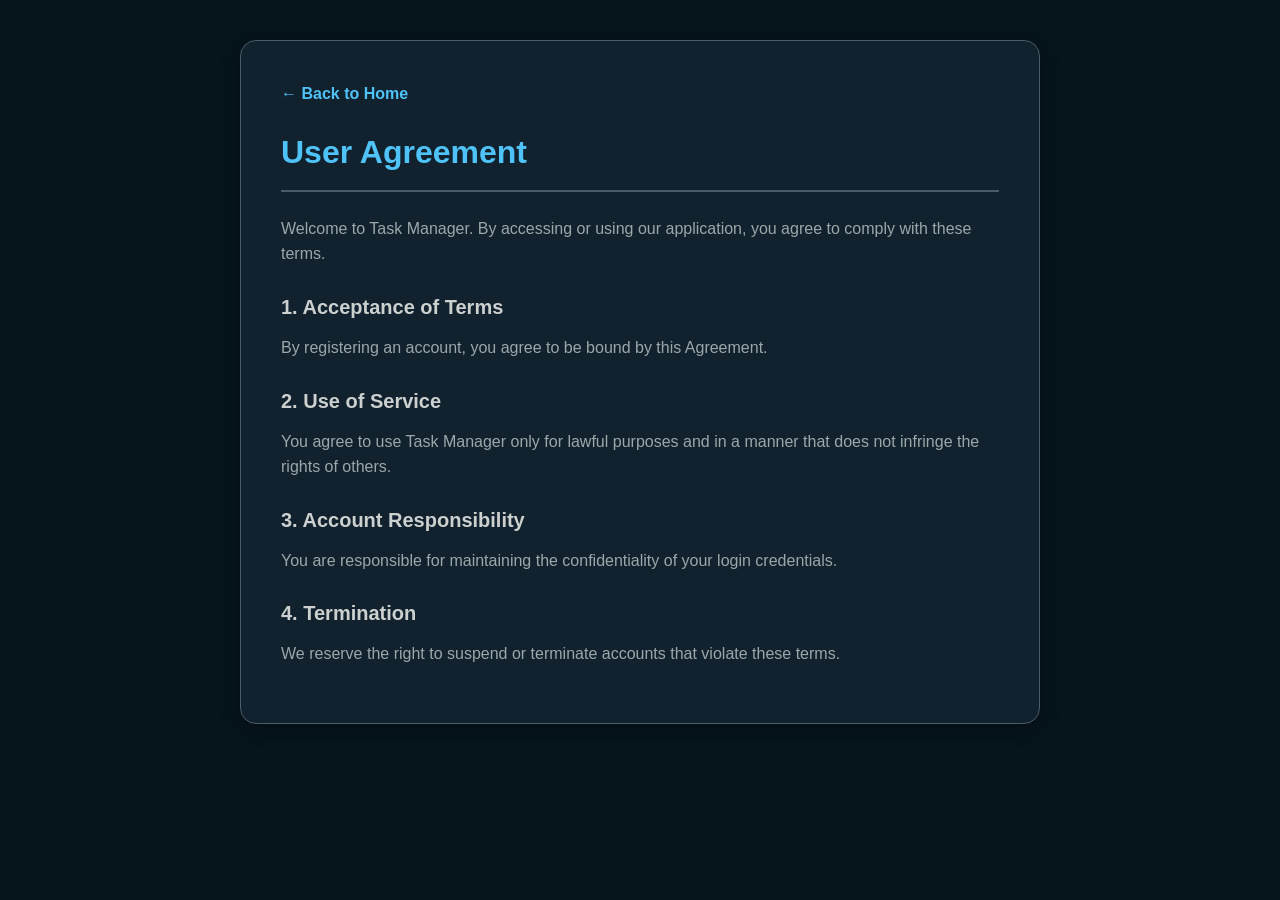
<file: subpages/user-agreement.html>
<!DOCTYPE html>
<html lang="en">
<head>
    <meta charset="UTF-8">
    <meta name="viewport" content="width=device-width, initial-scale=1.0">
    <title>Document</title>
    <link rel="stylesheet" href="css/subpages.css">
    <link rel="icon" href="../assets/logo/icon.png">
</head>
<body>
    <div class="content-container">
        <a href="../index.html" class="back-link">← Back to Home</a>
        <h1>User Agreement</h1>
        <p>Welcome to Task Manager. By accessing or using our application, you agree to comply with these terms.</p>
        <h2>1. Acceptance of Terms</h2>
        <p>By registering an account, you agree to be bound by this Agreement.</p>
        <h2>2. Use of Service</h2>
        <p>You agree to use Task Manager only for lawful purposes and in a manner that does not infringe the rights of others.</p>
        <h2>3. Account Responsibility</h2>
        <p>You are responsible for maintaining the confidentiality of your login credentials.</p>
        <h2>4. Termination</h2>
        <p>We reserve the right to suspend or terminate accounts that violate these terms.</p>
    </div>
</body>
</body>
</html>
</file>
<file: css/style.css>
* {
    margin: 0;
    padding: 0;
    box-sizing: border-box;
}

:root {
    --color-bg:          #06141B;
    --color-surface:     #11212D;
    --color-card:        #253745;
    --color-border:      #4A5C6A;
    --color-text-muted:  #9BA8AB;
    --color-text:        #CCD0CF;
    --color-accent:      #4FC3F7;
    --color-accent-dim:  rgba(79, 195, 247, 0.12);
}

body {
    font-family: sans-serif;
    background-color: var(--color-bg);
    color: var(--color-text);
    height: fit-content;
}

/* Header */
header {
    background-color: var(--color-surface);
    border-bottom: 1px solid var(--color-border);
    padding: 10px;
    width: 100vw;
    height: 70px;
    position: sticky;
    top: 0;
    z-index: 50;
}

nav {
    display: flex;
    flex-direction: row;
    justify-content: space-between;
    padding: 10px 20px;
    gap: 500px;
}

nav .logo {
    padding: 0 10px;
    height: 30px;
    display: flex;
    align-items: center;
    gap: 8px;
}

nav .logo img {
    height: 30px;
    width: 30px;
    object-fit: contain;
    display: block;
}

nav .logo span {
    line-height: 1;
}

nav .nav-links {
    height: 30px;
    display: flex;
    justify-content: space-between;
    align-items: center;
    gap: 10px;
}

nav .nav-links a {
    color: var(--color-text);
    text-decoration: none;
    font-weight: 14px;
    padding: 6px 14px;
    border: 1px solid transparent;
    border-radius: 6px;
    transition: 0.5s;
}

nav .nav-links a:hover {
    color: white;
}

nav .logout-btn {
    cursor: pointer;
    border: none;
    background-color: var(--color-surface);
    color: var(--color-text);
    transition: 0.5s;
    padding: 6px 14px;
}

nav .logout-btn:hover {
    color: white;
}
.activeNav {
    color: var(--color-accent);
    border: 1px solid var(--color-accent);
    background-color: var(--color-accent-dim);
    border-radius: 6px;
    padding: 6px 14px;
    height: 35px;
}

main {
    padding: 20px;
}

/* Home Section */
.home-sect {
    display: block;
    padding: 40px 20px;
}

.home-hero {
    display: flex;
    justify-content: space-between;
    align-items: center;
    gap: 40px;
    padding: 40px;
    flex-wrap: wrap;
}

.home-text {
    display: flex;
    flex-direction: column;
    gap: 16px;
    max-width: 480px;
}

.home-headline {
    font-size: 48px;
    font-weight: 700;
    line-height: 1.2;
    color: var(--color-text);
}

.home-accent {
    color: var(--color-accent);
}

.home-desc {
    font-size: 16px;
    color: var(--color-text-muted);
    line-height: 1.7;
}

/* Mini board preview */
.home-preview {
    display: flex;
    gap: 16px;
    background: rgba(255, 255, 255, 0.04);
    border: 1px solid var(--color-border);
    border-radius: 16px;
    padding: 24px;
    backdrop-filter: blur(10px);
}

.preview-col {
    background-color: var(--color-surface);
    border: 1px solid var(--color-border);
    border-radius: 10px;
    padding: 12px;
    min-width: 120px;
}

.preview-col-title {
    font-size: 11px;
    font-weight: 700;
    text-transform: uppercase;
    color: var(--color-text-muted);
    letter-spacing: 0.08em;
    margin-bottom: 10px;
    padding-bottom: 8px;
    border-bottom: 1px solid var(--color-border);
}

.preview-task {
    background-color: var(--color-card);
    border: 1px solid var(--color-border);
    border-radius: 6px;
    padding: 8px 10px;
    font-size: 12px;
    color: var(--color-text);
    margin-top: 8px;
}

.preview-task--done {
    color: var(--color-accent);
}

/* Divider */
.home-divider {
    border: none;
    border-top: 1px solid var(--color-border);
    margin: 40px 20px;
    opacity: 0.5;
}

/* Feature cards */
.home-features {
    display: grid;
    grid-template-columns: repeat(3, 1fr);
    gap: 24px;
    padding: 0 20px 40px;
}

.feature-card {
    background-color: var(--color-surface);
    border: 1px solid var(--color-border);
    border-radius: 16px;
    padding: 28px;
    display: flex;
    flex-direction: column;
    gap: 10px;
    transition: transform 0.2s, border-color 0.2s;
}

.feature-card:hover {
    transform: translateY(-4px);
    border-color: var(--color-accent);
}

.feature-icon {
    font-size: 24px;
}

.feature-card strong {
    font-size: 16px;
    color: var(--color-text);
}

.feature-card p {
    font-size: 14px;
    color: var(--color-text-muted);
    line-height: 1.6;
}

/* Board Section */
.board-sec {
    display: none;
    grid-template-columns: 1fr 1fr 1fr;
    grid-template-rows: 100px;
    gap: 10px;
    width: 100%;
    height: 100vh;
}

.board-header {
    grid-column: 1 / -1;
    display: flex;
    justify-content: space-between;
    align-items: center;
    gap: 20px;
    padding: 20px;
    background-color: var(--color-surface);
    border: 1px solid var(--color-border);
    border-radius: 20px;
}

#header-right {
    display: flex;
    align-items: center;
    gap: 10px;
}

/* Column */
.column {
    background-color: var(--color-surface);
    border: 1px solid var(--color-border);
    border-radius: 20px;
    min-height: 200px;
    height: fit-content;
    padding: 20px;
}

.column-header {
    border-bottom: 1px solid var(--color-border);
    display: flex;
    justify-content: space-between;
    align-items: center;
    margin-bottom: 20px;
}

.column-actions {
    display: flex;
    align-items: center;
    gap: 8px;
}

/* Task Card */
.task-card {
    background-color: var(--color-card);
    border: 1px solid var(--color-border);
    padding: 10px 15px;
    border-radius: 10px;
    display: flex;
    flex-direction: column;
    gap: 5px;
    margin-bottom: 10px;
}

.task-title {
    border-bottom: 1px solid var(--color-border);
    color: var(--color-text);
    width: fit-content;
}

.task-desc {
    color: var(--color-text-muted);
    margin-top: 5px;
    margin-left: 20px;
}

.task-counter {
    color: var(--color-text-muted);
}

/* Task Actions */
.task-actions {
    display: flex;
    justify-content: space-between;
    margin-top: 8px;
    padding-top: 8px;
    border-top: 1px solid black;
    gap: 10px;
}

.btn-add {
    background-color: black;
    color: white;
    border: none;
    border-radius: 6px;
    padding: 5px 12px;
    cursor: pointer;
}

.btn-move {
    background-color: gray;
    border: none;
    border-radius: 6px;
    padding: 5px 12px;
    cursor: pointer;
    width: 100%;
}

.btn-edit {
    background-color: var(--color-accent);
    border: none;
    border-radius: 6px;
    padding: 5px 12px;
    cursor: pointer;
    width: 50%;
}

.btn-delete {
    background-color: #ff4d4d;
    color: white;
    border: none;
    border-radius: 6px;
    padding: 5px 10px;
    cursor: pointer;
}

/* About Section */
.about-sec {
    display: none;
    padding: 60px 40px;
    color: var(--color-text);
    text-align: center;
}

.about-title {
    font-size: 48px;
    font-weight: 700;
    color: var(--color-text);
    margin-bottom: 16px;
}

.about-accent {
    color: var(--color-accent);
}

.about-desc {
    font-size: 18px;
    color: var(--color-text-muted);
    margin-bottom: 40px;
}

.about-divider {
    border: none;
    border-top: 1px solid var(--color-border);
    opacity: 0.5;
    margin: 40px 0;
}

/* Info Cards Grid */
.about-info-grid {
    display: flex;
    gap: 20px;
    flex-wrap: wrap;
    justify-content: center;
    margin-bottom: 20px;
}

.about-info-card {
    background-color: var(--color-card);
    border: 1px solid var(--color-border);
    color: var(--color-text-muted);
    padding: 28px;
    border-radius: 12px;
    text-align: center;
    width: calc(50% - 20px);
    min-width: 260px;
    transition: transform 0.3s;
}

.about-info-card:hover {
    transform: scale(1.03);
}

.about-info-card span {
    font-size: 18px;
    color: var(--color-text);
    font-weight: 600;
}

/* Team */
.about-team {
    padding: 40px 0;
}

.about-team-intro {
    font-size: 20px;
    font-weight: 300;
    color: var(--color-text-muted);
    max-width: 600px;
    margin: 0 auto 40px;
    line-height: 1.5;
}

.about-team-roster {
    display: grid;
    grid-template-columns: repeat(2, 400px);
    justify-content: center;
    gap: 24px;
    margin: 0 auto;
}

.about-member-card {
    background-color: var(--color-card);
    border: 1px solid var(--color-border);
    padding: 28px;
    border-radius: 12px;
    text-align: left;
    transition: transform 0.3s;
}

.about-member-card:hover {
    transform: translateY(-5px);
    border-color: var(--color-accent);
}

.about-member-header {
    display: flex;
    align-items: center;
    gap: 16px;
    margin-bottom: 14px;
}

.about-member-avatar {
    width: 72px;
    height: 72px;
    border-radius: 50%;
    object-fit: cover;
    border: 2px solid var(--color-border);
}

.about-member-meta h3 {
    margin: 0;
    color: var(--color-text);
    font-size: 1.1rem;
}

.about-member-role {
    margin: 4px 0 0;
    font-size: 0.85rem;
    color: var(--color-accent);
}

.about-member-bio {
    font-size: 0.9rem;
    line-height: 1.6;
    color: var(--color-text-muted);
    margin: 12px 0 20px;
    min-height: 60px;
}

.about-member-bio img {
    width: 30px;
    height: 30px;
}

.about-member-bio a {
    text-decoration: none;
}

.about-member-btn {
    display: block;
    text-align: center;
    background-color: var(--color-surface);
    color: var(--color-text);
    text-decoration: none;
    padding: 10px;
    border-radius: 6px;
    font-weight: 600;
    font-size: 0.9rem;
    border: 1px solid var(--color-border);
    transition: background 0.2s, border-color 0.2s;
}

.about-member-btn:hover {
    background-color: var(--color-accent);
    border-color: var(--color-accent);
    color: #06141B;
}

@media (max-width: 880px) {
    .about-team-roster {
        grid-template-columns: 1fr;
        max-width: 420px;
    }
    .about-info-card {
        width: 100%;
    }
}

/* Modal */
.modal-overlay {
    display: none;
    position: fixed;
    inset: 0;
    background-color: rgba(0, 0, 0, 0.6);
    z-index: 100;
    justify-content: center;
    align-items: center;
}

.modal-overlay.open {
    display: flex;
}

.modal {
    background-color: var(--color-surface);
    border: 1px solid var(--color-border);
    border-radius: 16px;
    padding: 24px;
    width: 100%;
    max-width: 420px;
    display: flex;
    flex-direction: column;
    gap: 16px;
}

.modal-header {
    display: flex;
    justify-content: space-between;
    align-items: center;
}

.modal-header h3 {
    font-size: 16px;
    font-weight: 600;
    color: var(--color-text);
}

.modal-close {
    background: transparent;
    border: none;
    color: var(--color-text-muted);
    font-size: 14px;
    cursor: pointer;
}

.modal-close:hover {
    color: var(--color-text);
}

.modal-body {
    display: flex;
    flex-direction: column;
    gap: 8px;
}

.modal-body label {
    font-size: 12px;
    color: var(--color-text-muted);
}

.modal-body input,
.modal-body textarea {
    background-color: var(--color-card);
    border: 1px solid var(--color-border);
    border-radius: 8px;
    padding: 10px 12px;
    color: var(--color-text);
    font-size: 13px;
    font-family: sans-serif;
    outline: none;
    width: 100%;
}

.modal-body input:focus,
.modal-body textarea:focus {
    border-color: var(--color-text-muted);
}

.modal-body textarea {
    resize: vertical;
    min-height: 80px;
}

.modal-footer {
    display: flex;
    justify-content: flex-end;
    gap: 8px;
}

.btn-cancel {
    background-color: transparent;
    color: var(--color-text-muted);
    border: 1px solid var(--color-border);
    border-radius: 8px;
    padding: 8px 16px;
    font-size: 13px;
    cursor: pointer;
}

.btn-cancel:hover {
    color: var(--color-text);
    background-color: var(--color-card);
}

.btn-confirm {
    background-color: var(--color-accent);
    color: white;
    border: none;
    border-radius: 8px;
    padding: 8px 16px;
    font-size: 13px;
    font-weight: 600;
    cursor: pointer;
}

.btn-confirm:hover {
    filter: brightness(1.15);
}

/* Section Transitions */
@keyframes slideInFromRight {
    from {
        opacity: 0;
        transform: translateX(40px);
    }
    to {
        opacity: 1;
        transform: translateX(0);
    }
}

.section-animate {
    animation: slideInFromRight 0.35s ease forwards;
}

/* subpages */

.subPages {
    display: flex;
    justify-content: center;
    align-items: center;
    gap: 10px;
    color: var(--color-text);
    pad: 20px 20px;
}

.subPages a {
    text-decoration: none;
    color: var(--color-text);
    width: 35%;
    font-weight: bold;
}

/*Responsive Layout */

@media (max-width: 768px) {
    /* Header */
    header {
        height: auto;
        padding: 5px;
    }

    nav {
        flex-direction: column;
        align-items: center;
        gap: 15px;
        padding: 10px;
    }

    nav .nav-links {
        width: 100%;
        justify-content: center;
        flex-wrap: wrap;
        height: auto;
    }

    /* Home Section */
    .home-hero {
        flex-direction: column;
        text-align: center;
        padding: 20px;
        gap: 20px;
    }

    .home-headline {
        font-size: 32px;
    }

    .home-features {
        grid-template-columns: 1fr;
    }

    /* Board Section */
    .board-sec {
        grid-template-columns: 1fr;
        grid-template-rows: auto;
        height: auto;
    }

    .board-header {
        flex-direction: column;
        gap: 10px;
        text-align: center;
    }

    #header-right {
        flex-direction: column;
    }

    .column {
        height: auto;
        margin-bottom: 20px;
    }

    /* About Section */
    .about-info-card {
        width: 100%;
    }

    .about-title {
        font-size: 32px;
    }

    .about-team-roster {
        grid-template-columns: 1fr;
        max-width: 100%;
    }

    /* Subpages links */
    .subPages {
        flex-direction: column;
        gap: 15px;
    }

    .subPages span {
        display: none;
    }

    .subPages a {
        width: 100%;
        text-align: center;
    }
}

@media (max-width: 480px) {
    .home-headline {
        font-size: 28px;
    }

    .home-preview {
        flex-direction: column;
        width: 100%;
    }

    .preview-col {
        min-width: unset;
        width: 100%;
    }

    .modal {
        width: 95%;
        padding: 16px;
    }
}
</file>
<file: CV/bassam-abdulcader/css/style.css>
* {
    margin: 0;
    padding: 0;
    box-sizing: border-box;
}

:root {
    --color-bg:          #06141B;
    --color-surface:     #11212D;
    --color-card:        #253745;
    --color-border:      #4A5C6A;
    --color-text-muted:  #9BA8AB;
    --color-text:        #CCD0CF;
    --color-accent:      #4FC3F7;
    --color-accent-dim:  rgba(79, 195, 247, 0.12);
}

body {
    display: flex;
    justify-content: center;
    align-items: center;
    flex-direction: column;
    background-color: var(--color-surface);
}

.main-container {
    margin: 10px ;
    border: 1px solid black;
    max-width: 90%;
    height: auto;
    display: grid;
    grid-template-columns: repeat(auto-fit, minmax(150px, 1fr));
    padding: 30px;
    gap: 30px;
    background-color: white;
    border-radius: 10px;
}


.main.container ul {
    margin: 0 0  0 10px;
}

div {
    overflow: hidden;
}

ul {
    padding-left: 30px;
}

.my-profile {
    display: flex;
    flex-direction: column;
    justify-content: center;
    align-items: center;
}

.my-profile img {
    width: 100px;
    height: 100px;
    border-radius: 50px;
    border: 1px solid black;
}

.my-profile p {
    font-weight: bold;
    margin-top: 10px;
    font-size: 20px;
    text-align: center;
}

.my-contactsInfo {
    display: flex;
    flex-direction: column;
}

.my-contactsInfo img{
    width: 20px;
}

.cellNum {
    display: flex;
    padding: 10px;
    gap: 10px;
}

.emailAdd {
    display: flex;
    padding: 10px;
    gap: 10px;
}

.address {
    display: flex;
    padding: 10px;
    gap: 10px;
}

#separator {
    width: 100%;
    border: none;
    border-top: 1px solid black;
    opacity: 0.5;
    margin: 40px 0;
}

#back-button-section {
    pad: 20px 10px;
    margin-bottom: 50px;
}

#back-button-section button {
    height: 30px;
    width: 80px;
    border-color: var(--color-border);
    color: var(--color-text);
    background-color: var(--color-card);
    cursor: pointer;
}

.divider {
    opacity: 0.5;
}

#separator {
    border-color: var(--color-accent);
}
</file>
<file: css/login-page.css>
* {
    margin: 0;
    padding: 0;
    box-sizing: border-box;
    color: var(--color-text);
}

:root {
  --color-bg: #06141b;
  --color-surface: #11212d;
  --color-card: #253745;
  --color-border: #4a5c6a;
  --color-text-muted: #9ba8ab;
  --color-text: #ccd0cf;
}

body {
    width: 100vw;
    height: 100vh;
    padding: 10px 20px;
    display: flex;
    justify-content: center;
    align-items: center;
    background-color: var(--color-bg);
}

/* login card */
.intro-container {
    width: fit-content;
    height: auto;
    border-radius: 10px;
    display: flex;
    justify-content: center;
    align-items: center;
    flex-direction: column;
    padding: 30px 20px;
    text-align: center;
    gap: 20px;
}

.intro-container h1 {
    font-size: 50px;
}

.intro-container p {
    color: var(--color-text-muted);
    font-size: 16px;
    line-height: 1.5;
}

.intro-container button {
    margin-top: 100px;
    width: 20%;
    height: 42px;
    background-color: var(--color-surface);
    border: 1px solid var(--color-border);
    border-radius: 8px;
    cursor: pointer;
    transition: background-color 0.2s, border-color 0.2s, transform 0.1s;
}

.intro-container button:hover {
    background-color: var(--color-card);
    border-color: var(--color-text-muted);
}

.animated-text {
    animation: fadeInDown 1s ease-out;
}

@keyframes fadeInDown {
    from {
        opacity: 0;
        transform: translateY(-20px);
    }
    to {
        opacity: 1;
        transform: translateY(0);
    }
}

.logIn-container {
    background-color: var(--color-surface);
    width: 400px;
    max-width: 450px;
    height: auto;
    border: 1px solid var(--color-border);
    border-radius: 10px;
    display: flex;
    justify-content: center;
    align-items: center;
    flex-direction: column;
    padding: 10px 20px;
}

.logIn-container h1 {
    height: 80px;
    width: 100%;
    display: flex;
    justify-content: center;
    align-items: center;
    font-size: 50px;
}

.login-inputs {
    width: 100%;
    height: auto;
    display: flex;
    justify-content: center;
    align-items: center;
    flex-direction: column;
    padding: 10px;
}

.login-inputs input {
    width: 100%;
    height: 42px;
    margin: 10px;
    border-radius: 5px;
    padding: 10px 15px;
    border: 1px solid var(--color-border);
    background-color: var(--color-card);
    outline: none;
    transition: border-color 0.2s, box-shadow 0.2s;
}

.login-inputs input:focus {
    border-color: var(--color-text);
    box-shadow: 0 0 0 3px rgba(204, 208, 207, 0.1);
}

.login-inputs input:hover {
    border-color: var(--color-text-muted);
}

.login-buttons {
    width: 100%;
    display: flex;
    justify-content: center;
    align-items: center;
    flex-direction: column;
    padding: 10px 20px;
}

.logIn-container button {
    width: 100%;
    height: 42px;
    margin: 10px;
    background-color: var(--color-surface);
    border: 1px solid var(--color-border);
    border-radius: 8px;
    cursor: pointer;
    transition: background-color 0.2s, border-color 0.2s, transform 0.1s;
}

.logIn-container button:hover {
    background-color: var(--color-card);
    border-color: var(--color-text-muted);
}

.logIn-container button:active {
    transform: scale(0.98);
    background-color: var(--color-border);
}

.logIn-container button:focus-visible {
    outline: 2px solid var(--color-text-muted);
    outline-offset: 2px;
}

/* signup card */
.sigUp-container {
    background-color: var(--color-surface);
    width: 400px;
    max-width: 450px;
    height: auto;
    border: 1px solid var(--color-border);
    border-radius: 10px;
    display: none;
    justify-content: center;
    align-items: center;
    flex-direction: column;
    padding: 10px 20px;
}

.sigUp-container h1 {
    height: 80px;
    width: 100%;
    display: flex;
    justify-content: center;
    align-items: center;
    font-size: 50px;
}

.per-input {
    width: 100%;
    height: auto;
    display: flex;
    flex-direction: column;
    padding: 10px;
}

.per-input p {
    align-self: flex-start;
    margin-bottom: 8px;
}

.per-input-row {
    display: flex;
    gap: 10px;
    width: 100%;
}

.per-input input {
    width: 100%;
    height: 42px;
    border-radius: 5px;
    padding: 10px 15px;
    border: 1px solid var(--color-border);
    background-color: var(--color-card);
    outline: none;
    transition: border-color 0.2s, box-shadow 0.2s;
}

.per-input input:hover {
    border-color: var(--color-text-muted);
}

.per-input input:focus {
    border-color: var(--color-text);
    box-shadow: 0 0 0 3px rgba(204, 208, 207, 0.1);
}

.signin-input {
    width: 100%;
    height: auto;
    display: flex;
    flex-direction: column;
    padding: 10px;
}

.signin-input p {
    align-self: flex-start;
    margin-bottom: 8px;
}

.signin-input input {
    width: 100%;
    height: 42px;
    margin: 10px 0;
    border-radius: 5px;
    padding: 10px 15px;
    border: 1px solid var(--color-border);
    background-color: var(--color-card);
    outline: none;
    transition: border-color 0.2s, box-shadow 0.2s;
}

.signin-input input:hover {
    border-color: var(--color-text-muted);
}

.signin-input input:focus {
    border-color: var(--color-text);
    box-shadow: 0 0 0 3px rgba(204, 208, 207, 0.1);
}

.signin-button {
    width: 100%;
    display: flex;
    justify-content: center;
    align-items: center;
    flex-direction: column;
    padding: 10px 20px;
}

.sigUp-container button {
    width: 100%;
    height: 42px;
    margin: 10px;
    background-color: var(--color-surface);
    border: 1px solid var(--color-border);
    border-radius: 8px;
    cursor: pointer;
    transition: background-color 0.2s, border-color 0.2s, transform 0.1s;
}

.sigUp-container button:hover {
    background-color: var(--color-card);
    border-color: var(--color-text-muted);
}

.sigUp-container button:active {
    transform: scale(0.98);
    background-color: var(--color-border);
}

.sigUp-container button:focus-visible {
    outline: 2px solid var(--color-text-muted);
    outline-offset: 2px;
}

/* ── Responsive Design (Mobile Alignment) ── */

@media (max-width: 480px) {
    .logIn-container, .sigUp-container {
        width: 95%;
        padding: 20px 15px;
    }

    .logIn-container h1, .sigUp-container h1 {
        font-size: 36px;
        height: 60px;
    }

    .per-input-row {
        flex-direction: column;
        gap: 0;
    }
}

/* Visibility toggling without !important */
.intro-container.hidden,
.logIn-container.hidden,
.sigUp-container.hidden {
    display: none;
}
</file>
<file: subpages/css/subpages.css>
* {
    margin: 0;
    padding: 0;
    box-sizing: border-box;
}

:root {
    --color-bg:          #06141B;
    --color-surface:     #11212D;
    --color-card:        #253745;
    --color-border:      #4A5C6A;
    --color-text-muted:  #9BA8AB;
    --color-text:        #CCD0CF;
    --color-accent:      #4FC3F7;
    --color-accent-dim:  rgba(79, 195, 247, 0.12);
}

body {
    background-color: var(--color-bg);
    color: var(--color-text);
    font-family: sans-serif;
    line-height: 1.6;
    padding: 40px 20px;
    display: flex;
    justify-content: center;
}

.content-container {
    max-width: 800px;
    width: 100%;
    background-color: var(--color-surface);
    border: 1px solid var(--color-border);
    border-radius: 16px;
    padding: 40px;
    box-shadow: 0 4px 20px rgba(0, 0, 0, 0.3);
}

h1 {
    font-size: 32px;
    color: var(--color-accent);
    margin-bottom: 24px;
    border-bottom: 2px solid var(--color-border);
    padding-bottom: 12px;
}

h2 {
    font-size: 20px;
    color: var(--color-text);
    margin: 24px 0 12px;
    font-weight: 600;
}

p {
    font-size: 16px;
    color: var(--color-text-muted);
    margin-bottom: 16px;
}

.back-link {
    display: inline-block;
    margin-bottom: 20px;
    color: var(--color-accent);
    text-decoration: none;
    font-weight: bold;
    transition: 0.3s;
}

.back-link:hover {
    text-decoration: underline;
    opacity: 0.8;
}

@media (max-width: 600px) {
    .content-container {
        padding: 20px;
    }

    h1 {
        font-size: 24px;
    }

    h2 {
        font-size: 18px;
    }
}
</file>
